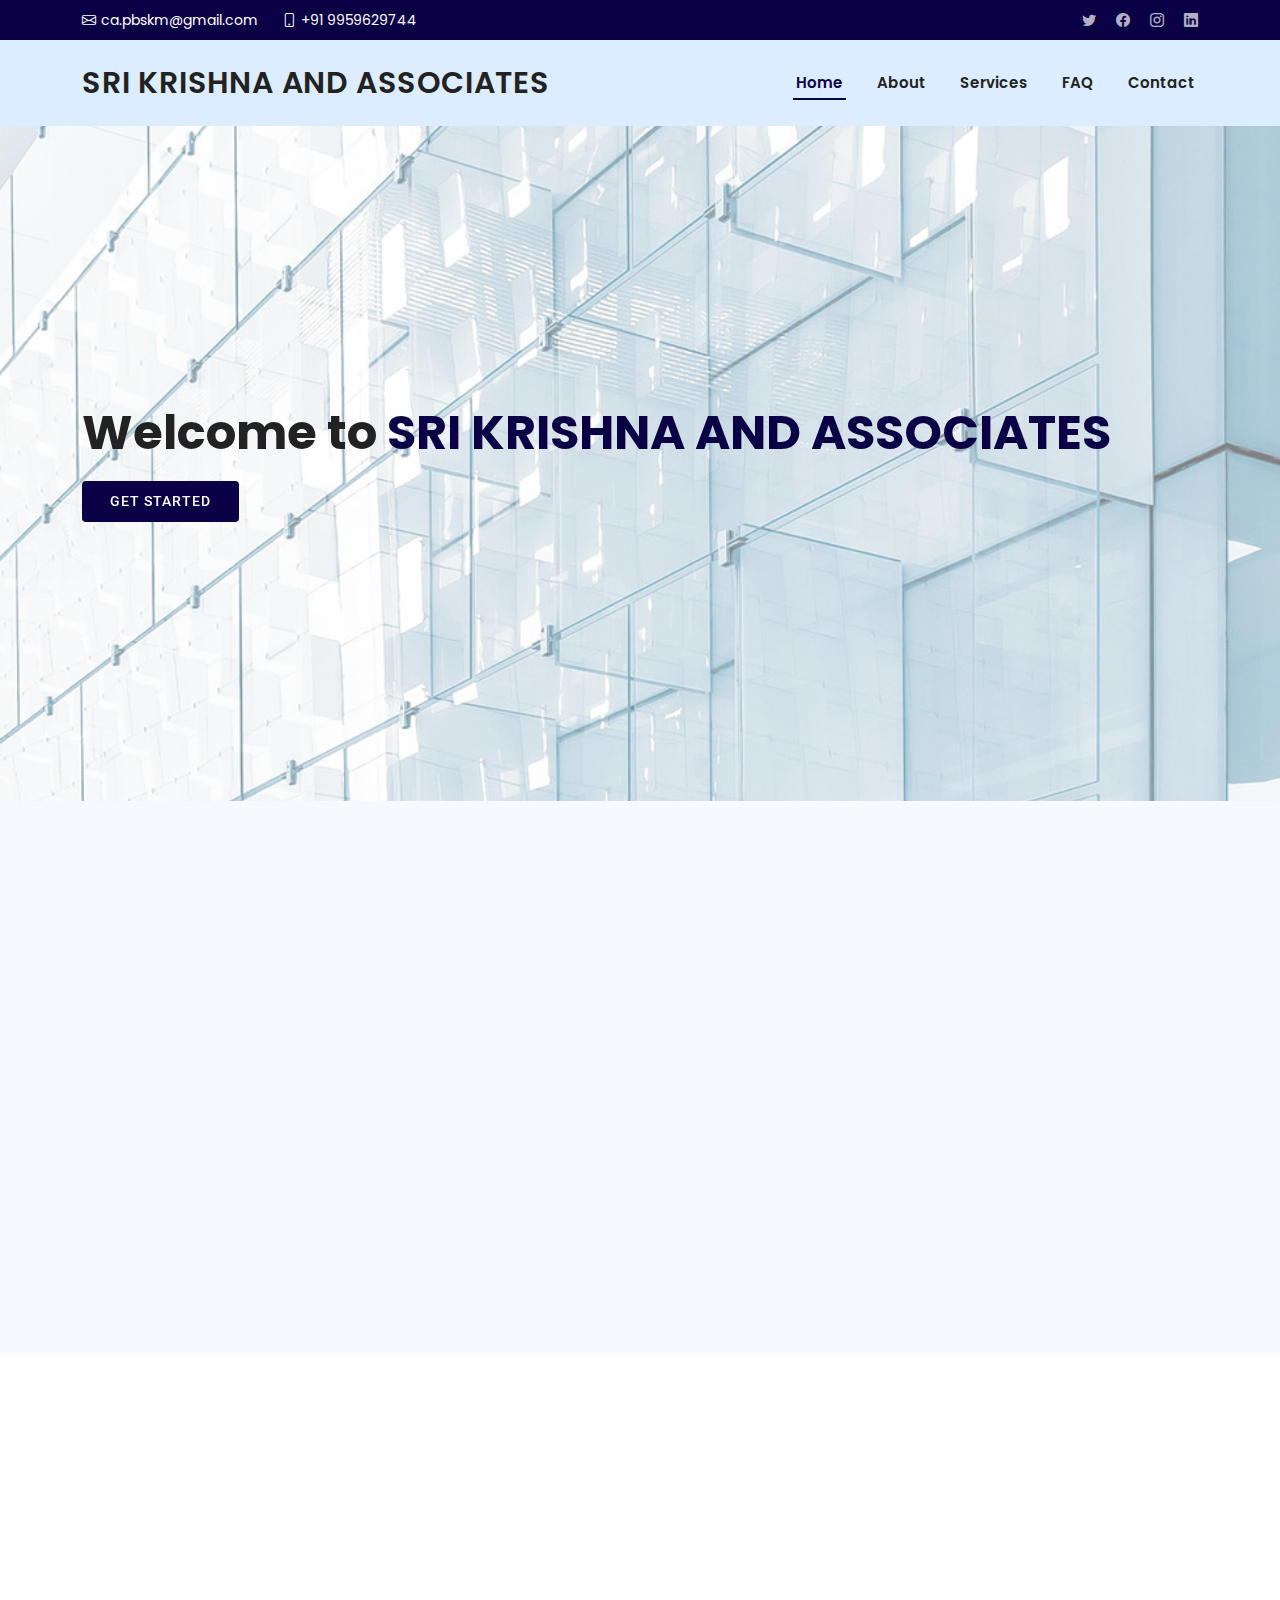
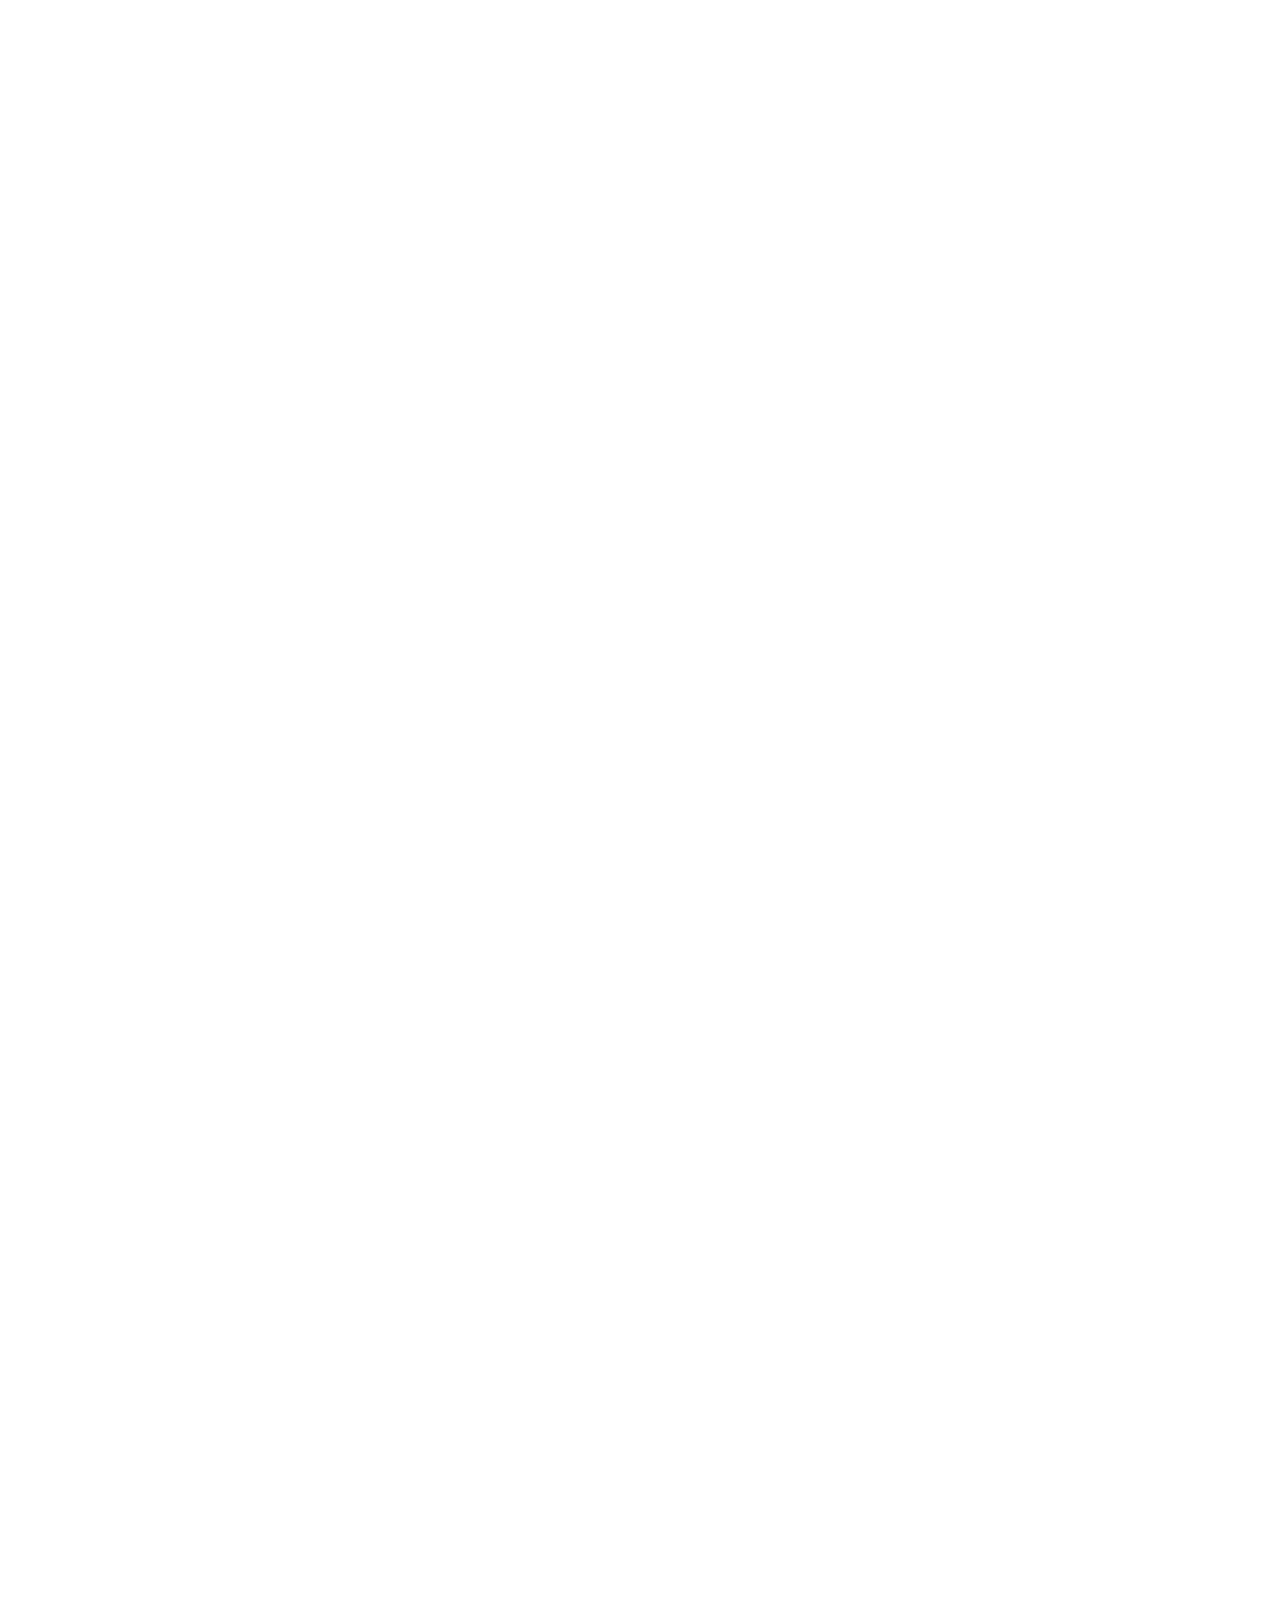
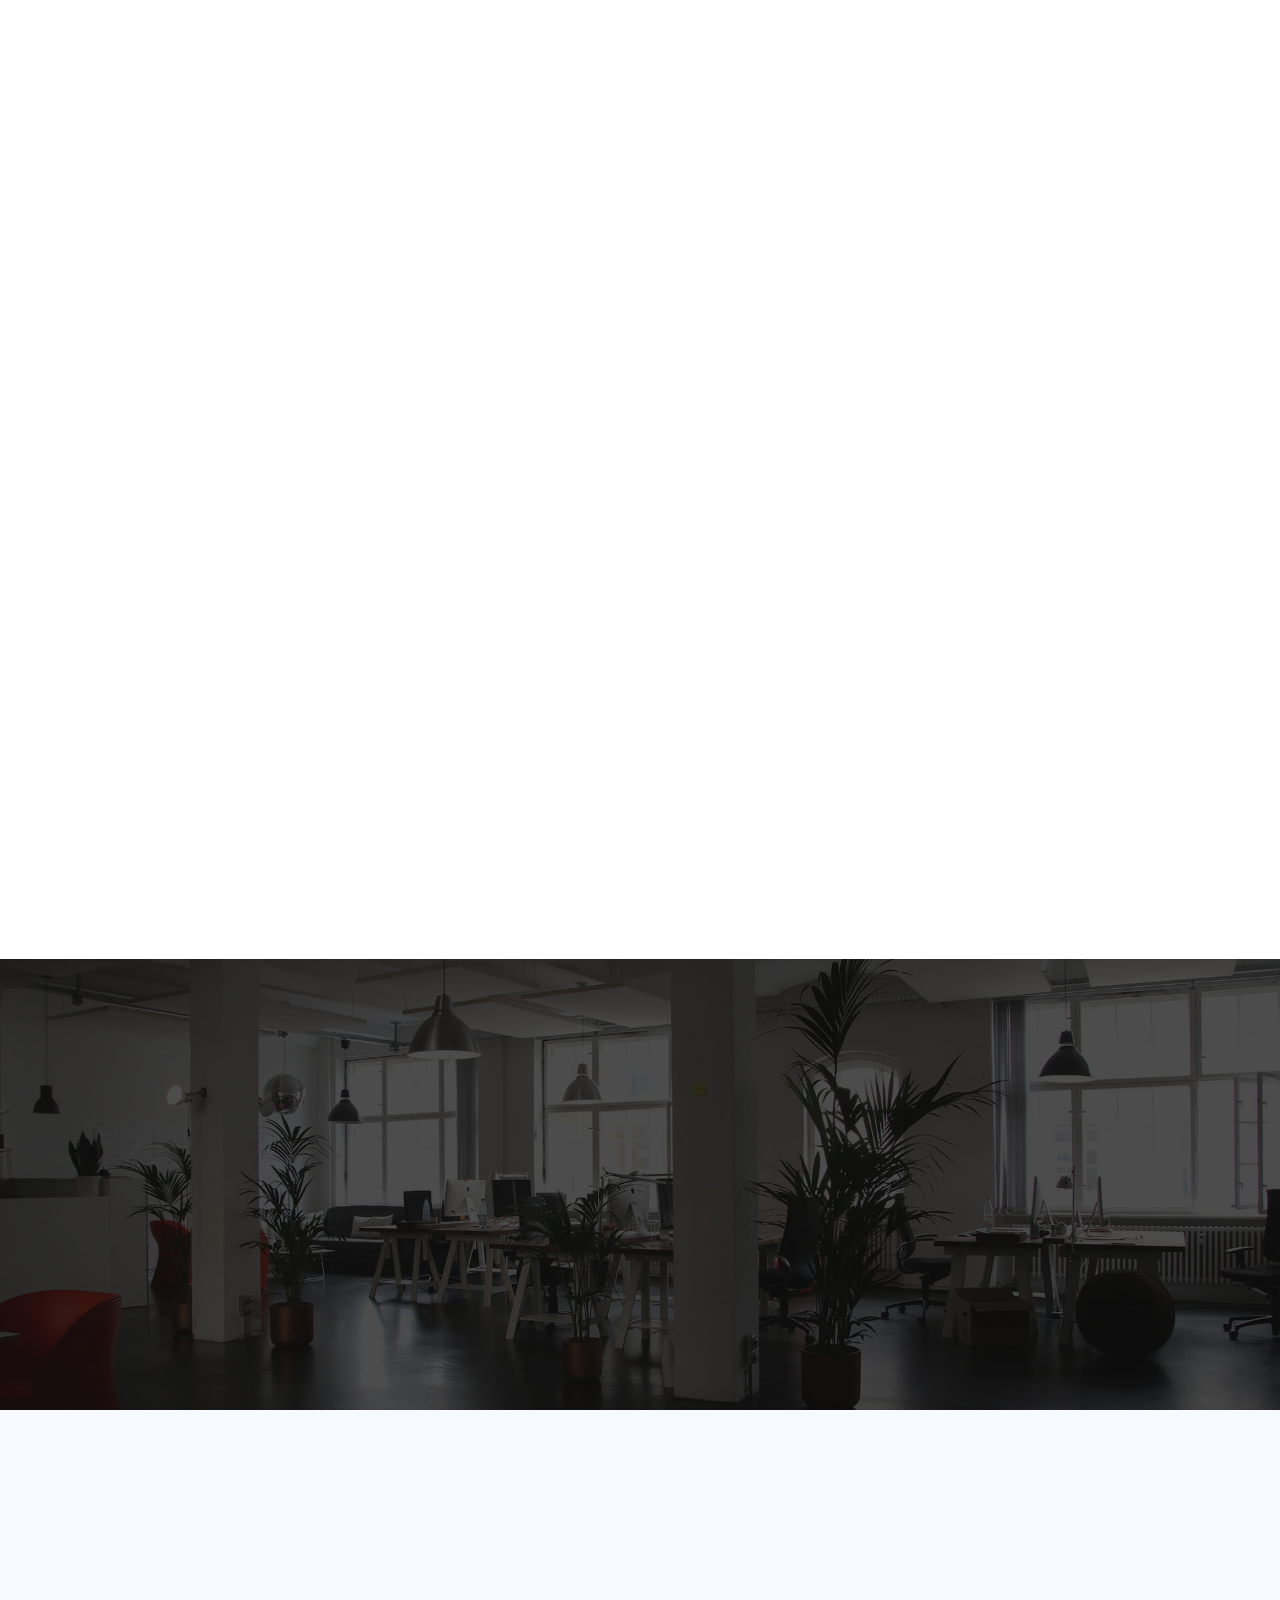
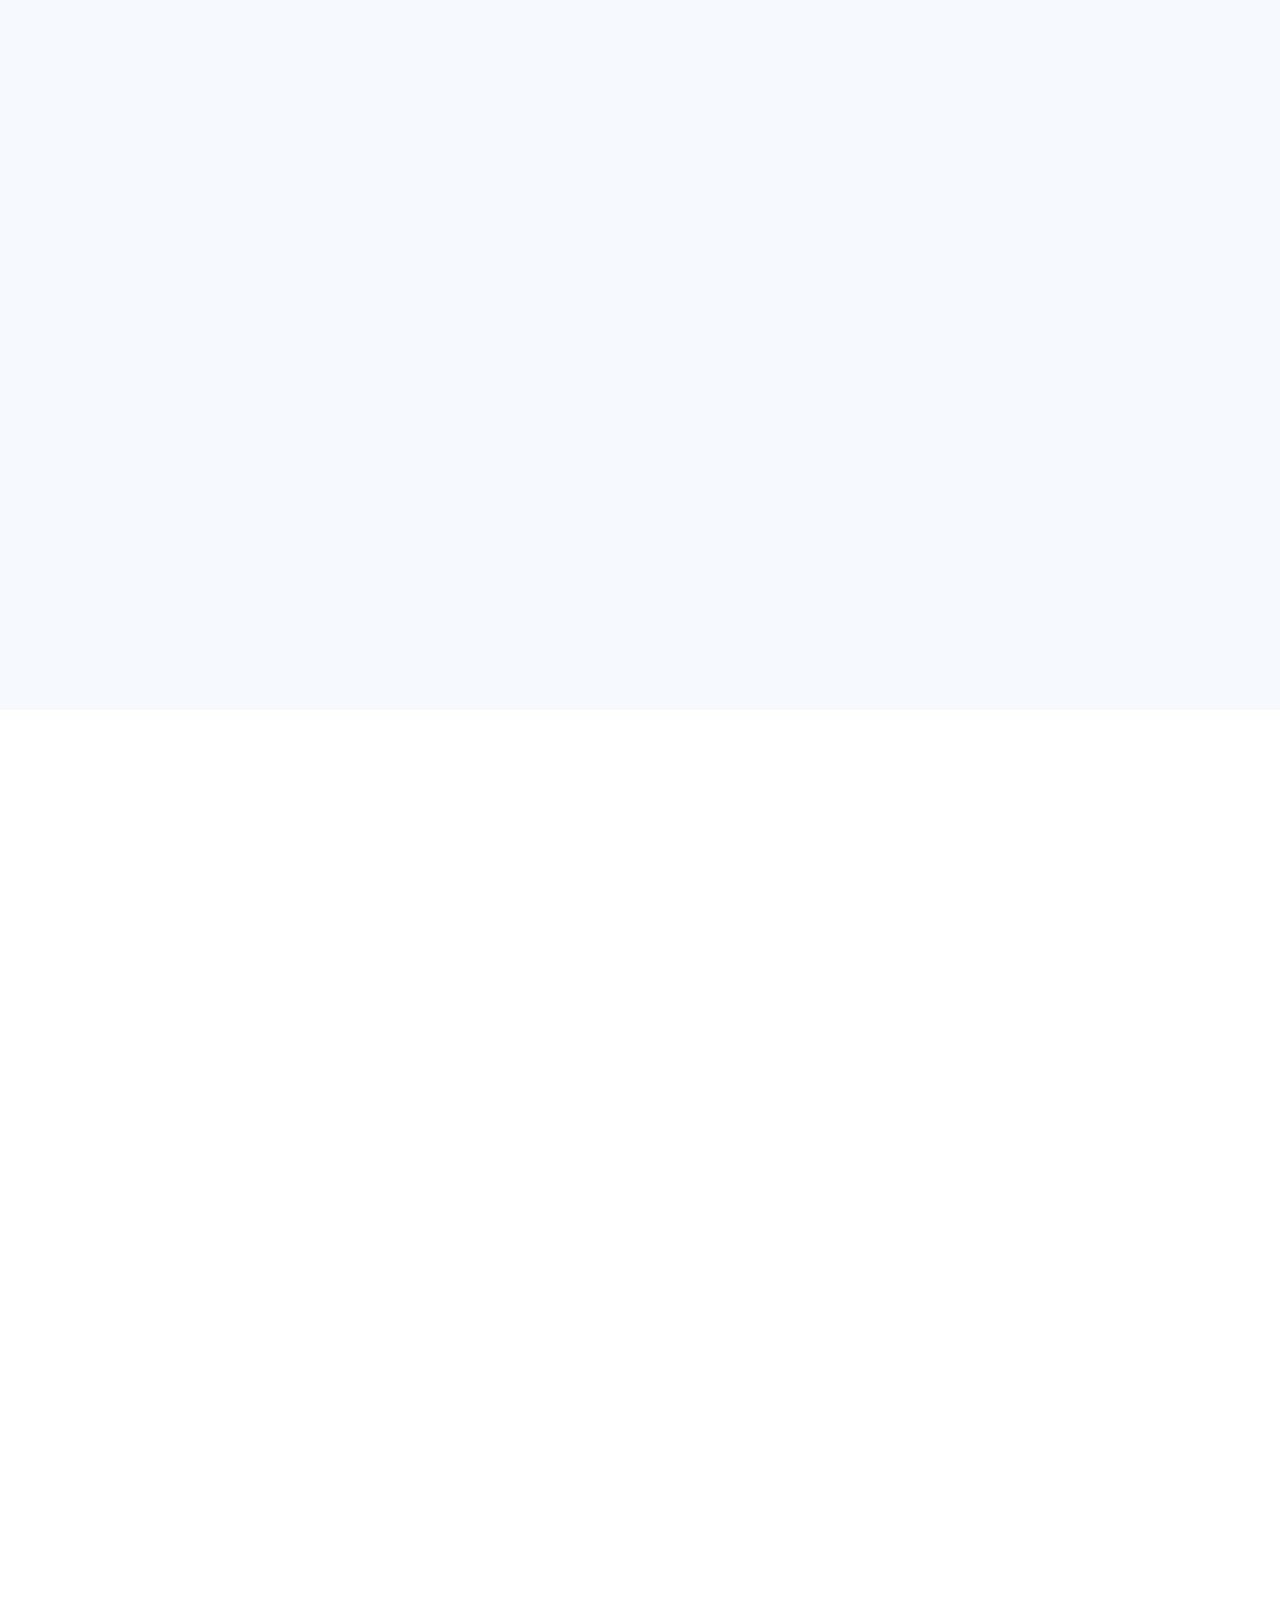
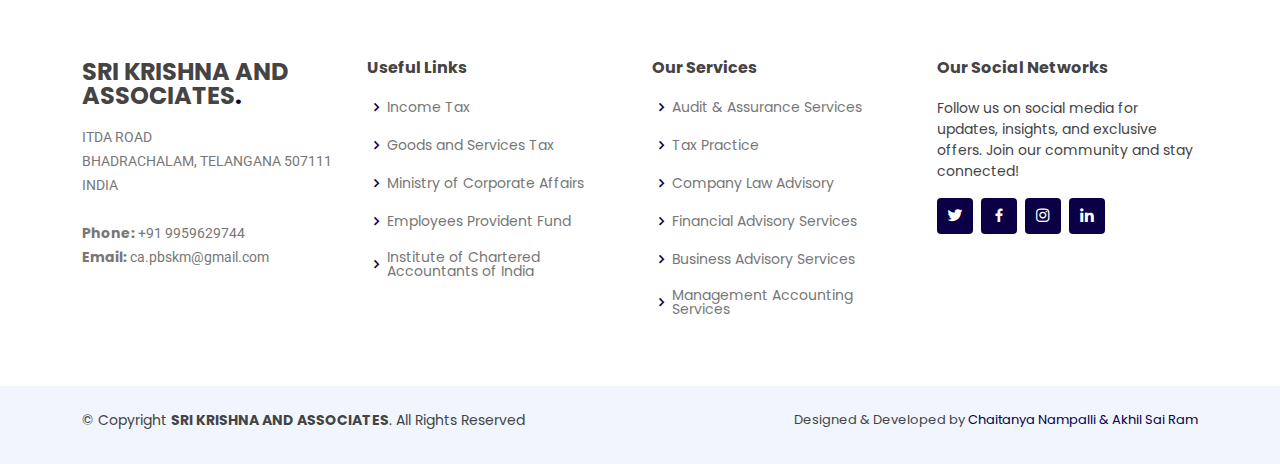
<file: index.html>
<!DOCTYPE html>
<html lang="en">

<head>
  <meta charset="utf-8">
  <meta content="width=device-width, initial-scale=1.0" name="viewport">

  <title>Sri Krishna & Associates</title>
  <meta name="description" content="Sri Krishna and Associates - Chartered Accountants in Bhadrachalam, Telangana. We offer expert services in taxation, auditing, accounting, GST, TDS, and financial advisory. Trusted by individuals and businesses since 2023.">
  <meta name="keywords" content="Chartered Accountant Bhadrachalam, CA Bhadrachalam, Tax Filing Services, GST Return Filing Telangana, Income Tax Consultant, Business Advisory Bhadrachalam, Sri Krishna & Associates, CA Bala Sri Krishna Mahendra, Accounting Services India">
  <meta name="author" content="CA Bala Sri Krishna Mahendra">
  <meta name="robots" content="index, follow">
  <meta name="theme-color" content="#0d6efd">

  <!-- Open Graph / Facebook -->
  <meta property="og:type" content="website">
  <meta property="og:title" content="Sri Krishna & Associates - Chartered Accountants in Bhadrachalam, Telangana">
  <meta property="og:description" content="Expert accounting, auditing, tax, and business advisory services by CA Bala Sri Krishna Mahendra. Located in Bhadrachalam, Telangana.">
  <meta property="og:image" content="assets/img/pro.jpg"> 
  <meta property="og:url" content="https://srikrishnaandassociates.com/">

  <!-- Twitter -->
  <meta name="twitter:card" content="summary_large_image">
  <meta name="twitter:title" content="Sri Krishna & Associates - Chartered Accountants in Bhadrachalam">
  <meta name="twitter:description" content="Expert Chartered Accountancy Services in Bhadrachalam. Tax, GST, Compliance & more.">
  <meta name="twitter:image" content="assets/img/pro.jpg">

  <!-- Favicons -->
  <link href="assets/img/SA.png" rel="icon">
  <link href="assets/img/apple-touch-icon.png" rel="apple-touch-icon">

  <!-- Google Fonts -->
  <link href="https://fonts.googleapis.com/css?family=Open+Sans:300,300i,400,400i,600,600i,700,700i|Roboto:300,300i,400,400i,500,500i,600,600i,700,700i|Poppins:300,300i,400,400i,500,500i,600,600i,700,700i" rel="stylesheet">

  <link rel="preconnect" href="https://fonts.googleapis.com">
<link rel="preconnect" href="https://fonts.gstatic.com" crossorigin>
<link href="https://fonts.googleapis.com/css2?family=Poppins:ital,wght@0,100;0,200;0,300;0,400;0,500;0,600;0,700;0,800;0,900;1,100;1,200;1,300;1,400;1,500;1,600;1,700;1,800;1,900&display=swap" rel="stylesheet">
<link rel="stylesheet" href="https://cdnjs.cloudflare.com/ajax/libs/font-awesome/6.6.0/css/all.min.css" integrity="sha512-Kc323vGBEqzTmouAECnVceyQqyqdsSiqLQISBL29aUW4U/M7pSPA/gEUZQqv1cwx4OnYxTxve5UMg5GT6L4JJg==" crossorigin="anonymous" referrerpolicy="no-referrer" />
  <!-- Vendor CSS Files -->
  <link href="assets/vendor/aos/aos.css" rel="stylesheet">
  <link href="assets/vendor/bootstrap/css/bootstrap.min.css" rel="stylesheet">
  <link href="assets/vendor/bootstrap-icons/bootstrap-icons.css" rel="stylesheet">
  <link href="assets/vendor/boxicons/css/boxicons.min.css" rel="stylesheet">
  <link href="assets/vendor/glightbox/css/glightbox.min.css" rel="stylesheet">
  <link href="assets/vendor/swiper/swiper-bundle.min.css" rel="stylesheet">

  <!-- Template Main CSS File -->
  <link href="style.css" rel="stylesheet">

  <!-- Structured Data JSON-LD -->
<script type="application/ld+json">
{
  "@context": "https://schema.org",
  "@type": "LocalBusiness",
  "name": "Sri Krishna & Associates",
  "image": "https://srikrishnaandassociates.com/assets/img/pro.jpg",
  "url": "https://srikrishnaandassociates.com",
  "telephone": "+91-9959629744",
  "address": {
    "@type": "PostalAddress",
    "streetAddress": "ITDA Road",
    "addressLocality": "Bhadrachalam",
    "addressRegion": "Telangana",
    "postalCode": "507111",
    "addressCountry": "IN"
  },
  "geo": {
    "@type": "GeoCoordinates",
    "latitude": 17.6673398,
    "longitude": 80.8956206
  },
  "openingHours": "Mo-Sa 09:00-18:00",
  "priceRange": "₹₹",
  "founder": {
    "@type": "Person",
    "name": "CA Bala Sri Krishna Mahendra"
  },
  "sameAs": [
    "https://www.facebook.com/mahendra.balu39",
    "https://x.com/ca_mahi1225",
    "https://www.instagram.com/ca.balumahendra",
    "https://www.linkedin.com/in/ca-bala-sri-krishna-mahendra-pachineelam-74130416b"
  ],
  "review": {
    "@type": "Review",
    "author": {
      "@type": "Person",
      "name": "A Satisfied Client"
    },
    "reviewRating": {
      "@type": "Rating",
      "ratingValue": "5",
      "bestRating": "5"
    },
    "reviewBody": "Extremely professional and accurate tax filing. Highly recommend Sri Krishna & Associates for accounting and advisory services in Telangana."
  }
}
</script>
</head>

<body>

  <!-- ======= Top Bar ======= -->
  <section id="topbar" class="d-flex align-items-center">
    <div class="container d-flex justify-content-center justify-content-md-between">
      <div class="contact-info d-flex align-items-center">
        <i class="bi bi-envelope d-flex align-items-center"><a href="mailto:ca.pbskm@gmail.com">ca.pbskm@gmail.com</a></i>
        <i class="bi bi-phone d-flex align-items-center ms-4"><span>+91 9959629744</span></i>
      </div>
      <div class="social-links d-none d-md-flex align-items-center">
        <a href="https://x.com/ca_mahi1225" class="twitter"><i class="bi bi-twitter"></i></a>
        <a href="https://www.facebook.com/mahendra.balu39" class="facebook"><i class="bi bi-facebook"></i></a>
        <a href="https://www.instagram.com/ca.balumahendra?igsh=MTViYWNleGJmc203Ng==" class="instagram"><i class="bi bi-instagram"></i></a>
        <a href="https://www.linkedin.com/in/ca-bala-sri-krishna-mahendra-pachineelam-74130416b/?utm_source=share&utm_campaign=share_via&utm_content=profile&utm_medium=ios_apphttps://www.linkedin.com/in/ca-bala-sri-krishna-mahendra-pachineelam-74130416b?utm_source=share&utm_campaign=share_via&utm_content=profile&utm_medium=ios_app" class="linkedin"><i class="bi bi-linkedin"></i></i></a>
      </div>
    </div>
  </section>

  <!-- ======= Header ======= -->
  <header id="header" class="d-flex align-items-center">
    <div class="container d-flex align-items-center justify-content-between">
      <h1 class="logo"><a href="index.html">SRI KRISHNA AND ASSOCIATES<span></span></a></h1> <!-- Moved the logo h1 before the text -->


      <nav id="navbar" class="navbar">
        <ul>
          <li><a class="nav-link scrollto active" href="#hero">Home</a></li>
          <li><a class="nav-link scrollto" href="#about">About</a></li>
          <!-- <li><a class="nav-link scrollto" href="#whyus">Why Us</a></li> -->
          <li><a class="nav-link scrollto" href="#services">Services</a></li>
          </li>
          <li><a class="nav-link scrollto" href="#faq">FAQ</a></li>
          <li><a class="nav-link scrollto" href="#contact">Contact</a></li>
        
        </ul>
        <i class="bi bi-list mobile-nav-toggle"></i>
      </nav><!-- .navbar -->

    </div>
  </header><!-- End Header -->
  
  <!-- ======= Hero Section ======= -->
  <section id="hero" class="d-flex align-items-center">
    <div class="container" data-aos="zoom-out" data-aos-delay="100">
      <h1>Welcome to <span>SRI KRISHNA AND ASSOCIATES</span></h1>
      <div class="d-flex" style="margin-top: 20px;">
        <a href="#about" class="btn-get-started scrollto">Get Started</a>
      </div>
    </div>
  </section><!-- End Hero -->


  
    <!-- ======= About Section ======= -->
    <section id="about" class="about section-bg">
      <div class="container" data-aos="fade-up">

        <div class="section-title">
          <h2>About Us</h2>
          <p>Welcome to Sri Krishna and Assocaites, a forward-thinking Chartered Accountancy firm founded in 2023. We are dedicated to providing a full spectrum of accounting, tax, auditing, and financial advisory services to businesses and individuals. Our mission is to help clients achieve financial clarity, compliance, and growth through expert solutions tailored to their unique needs.
          </p>
          <br>
          <h3><span>Our Mission</span></h3>
        <p>Our mission is to deliver top-notch, reliable, and efficient financial services that empower our clients to succeed. We believe in combining modern financial strategies with a commitment to integrity and transparency, ensuring that your financial well-being is always our top priority.
          </p>
      </div>
    </div>
    </section><!-- End About Section -->


  <main id="main">

    <!-- ======= Featured Services Section ======= -->
    <section id="featured-services" class="featured-services">
      <div class="container" data-aos="fade-up">
        <div class="section-title">
          <h2>Why Choose Us</h2>
        </div>
        
        <div class="row">
          <div class="col-md-6 col-lg-3 d-flex align-items-stretch mb-5 mb-lg-0">
            <div class="icon-box" data-aos="fade-up" data-aos-delay="100">
              <div class="icon"><i class="fas fa-shield-alt"></i></div>
              <h4 class="title"><a href="">Trusted Expertise</a></h4>
              <p class="description">Our experienced Chartered Accountants bring a wealth of knowledge in accounting, taxation, auditing, and financial advisory.
              </p>
            </div>
          </div>

          <div class="col-md-6 col-lg-3 d-flex align-items-stretch mb-5 mb-lg-0">
            <div class="icon-box" data-aos="fade-up" data-aos-delay="200">
              <div class="icon"><i class="bx bx-file"></i></div>
              <h4 class="title"><a href="">Customized Solutions</a></h4>
              <p class="description">We provide personalized strategies that align with your business goals, whether you're a startup or an established firm</p>
            </div>
          </div>

          <div class="col-md-6 col-lg-3 d-flex align-items-stretch mb-5 mb-lg-0">
            <div class="icon-box" data-aos="fade-up" data-aos-delay="300">
              <div class="icon"><i class="bx bx-tachometer"></i></div>
              <h4 class="title"><a href="">Integrity and Transparency</a></h4>
              <p class="description">We uphold the highest standards of ethics and professionalism, ensuring accurate, compliant financial decisions
              </p>
            </div>
          </div>

          <div class="col-md-6 col-lg-3 d-flex align-items-stretch mb-5 mb-lg-0">
            <div class="icon-box" data-aos="fade-up" data-aos-delay="400">
              <div class="icon"><i class="bx bx-world"></i></div>
              <h4 class="title"><a href="">Client-Focused Service</a></h4>
              <p class="description">Your success is our priority, and we’re always here to provide timely advice and support</p>
            </div>
          </div>

          
        </div>

      </div>
    </section><!-- End Featured Services Section -->

    <!-- ======= Services Section ======= -->
    <section id="services" class="services">
      <div class="container" data-aos="fade-up">

        <div class="section-title">
          <h2>Our Services</h2>
          <!-- <h3><span>Check our Services</span></h3> -->
          <p>We offer a comprehensive range of services, which are tailored to meet the specific requirements of diversified clientele.</p>
        </div>

        <div class="row">
          <div class="col-lg-4 col-md-6 d-flex align-items-stretch" data-aos="zoom-in" data-aos-delay="100">
            <div class="icon-box">
              <div class="icon"><i class="fas fa-chart-line"></i></div>
              <h4><a href="">Income Tax Planning & Compliance</a></h4>
              <p>Our tax experts help you navigate the complexities of tax laws, providing strategic planning and ensuring compliance with the latest regulations. We optimize your tax position and ensure you meet all deadlines, minimizing risks and maximizing returns</p>
            </div>
          </div>

          <div class="col-lg-4 col-md-6 d-flex align-items-stretch mt-4 mt-md-0" data-aos="zoom-in" data-aos-delay="200">
            <div class="icon-box">
              <div class="icon"><i class="fas fa-search"></i></div>
              <h4><a href="">Auditing & Assurance</a></h4>
              <p>Our audit services offer you confidence that your financial statements are accurate and comply with statutory requirements. We provide both internal and external audit services to improve your business’s financial transparency and control</p>
            </div>
          </div>

          <div class="col-lg-4 col-md-6 d-flex align-items-stretch mt-4 mt-lg-0" data-aos="zoom-in" data-aos-delay="300">
            <div class="icon-box">
              <div class="icon"><i class="fas fa-book"></i></div>
              <h4><a href="">Accounting & Bookkeeping</a></h4>
              <p>We offer professional accounting and bookkeeping services to maintain accurate and up-to-date financial records, from day-to-day transactions to detailed financial reporting</p>
            </div>
          </div>

          <div class="col-lg-4 col-md-6 d-flex align-items-stretch mt-4" data-aos="zoom-in" data-aos-delay="100">
            <div class="icon-box">
              <div class="icon"><i class="fas fa-briefcase"></i></div>
              <h4><a href="">Business Advisory Services</a></h4>
              <p>We help businesses at every stage, from startups to established enterprises, with strategic advisory services. Whether you need assistance with financial planning, risk management, or growth strategies, we offer expert guidance to boost your profitability and efficiency</p>
            </div>
          </div>

          <div class="col-lg-4 col-md-6 d-flex align-items-stretch mt-4" data-aos="zoom-in" data-aos-delay="200">
            <div class="icon-box">
              <div class="icon"><i class="fas fa-chart-bar"></i></div>
              <h4><a href="">Financial Reporting</a></h4>
              <p>Our comprehensive financial reporting services ensure your statements comply with relevant accounting standards, offering valuable insights into your financial health for informed decision-making</p>
            </div>
          </div>

          <div class="col-lg-4 col-md-6 d-flex align-items-stretch mt-4" data-aos="zoom-in" data-aos-delay="300">
            <div class="icon-box">
              <div class="icon"><i class="bx bx-arch"></i></div>
              <h4><a href="">Corporate Compliance Services</a></h4>
              <p>Our firm offers comprehensive corporate compliance services, ensuring that your business adheres to all legal and regulatory requirements. We handle company registrations, statutory filings, and other compliance-related tasks, giving you peace of mind</p>
            </div>
          </div>


          
          <div class="col-lg-4 col-md-6 d-flex align-items-stretch mt-4" data-aos="zoom-in" data-aos-delay="100">
            <div class="icon-box">
              <div class="icon"><i class="fas fa-money-bill-wave"></i></div>
              <h4><a href="">Payroll Services</a></h4>
              <p>Our payroll management services guarantee timely and accurate salary disbursements, compliance with employment laws, and reduce administrative burdens.</p>
            </div>
          </div>

          <div class="col-lg-4 col-md-6 d-flex align-items-stretch mt-4" data-aos="zoom-in" data-aos-delay="200">
            <div class="icon-box">
              <div class="icon"><i class="fas fa-receipt"></i></div>
              <h4><a href="">GST & Indirect Taxation</a></h4>
              <p>We offer expert guidance on GST and other indirect taxes, helping businesses with GST registration, filing, and compliance. Our team ensures you stay compliant with changing regulations while minimizing the impact of indirect taxes on your business</p>
            </div>
          </div>

          <div class="col-lg-4 col-md-6 d-flex align-items-stretch mt-4" data-aos="zoom-in" data-aos-delay="300">
            <div class="icon-box">
              <div class="icon"><i class="fas fa-exclamation-triangle"></i></div>
              <h4><a href="">Solutions for Income Tax Notices</a></h4>
              <p>We help you respond to income tax notices, rectify errors, and represent you before tax authorities to resolve issues efficiently. Our team evaluates GST notices and assists with response preparation and representation to address compliance issues</p>
            </div>
          </div>

          
          
          <div class="col-lg-4 col-md-6 d-flex align-items-stretch mt-4" data-aos="zoom-in" data-aos-delay="100">
            <div class="icon-box">
              <div class="icon"><i class="fas fa-lightbulb"></i></div>
              <h4><a href="">Solutions for GST Notices & Demands</a></h4>
              <p>Our team evaluates GST notices and assists with response preparation and representation to address compliance issues</p>
            </div>
          </div>

          <div class="col-lg-4 col-md-6 d-flex align-items-stretch mt-4" data-aos="zoom-in" data-aos-delay="200">
            <div class="icon-box">
              <div class="icon"><i class="fas fa-id-card"></i></div>
              <h4><a href="">TDS, PAN, and TAN Services</a></h4>
              <p>We assist with TDS retun filings, corrections, and resolution of TDS demands. Additionally, we facilitate the application process for Permanent Account Numbers (PAN) and Tax Deduction and Collection Account Numbers (TAN) for individuals and businesses, ensuring compliance with tax regulations</p>
            </div>
          </div>

          <div class="col-lg-4 col-md-6 d-flex align-items-stretch mt-4" data-aos="zoom-in" data-aos-delay="300">
            <div class="icon-box">
              <div class="icon"><i class="fas fa-building"></i></div>
              <h4><a href="">EPF and ESI Registration and Return Filings</a></h4>
              <p>We handle the registration and filing processes for Employees' Provident Fund (EPF) and Employees' State Insurance (ESI). Our services ensure compliance with all labor laws and regulations, providing peace of mind for your business</p>
            </div>
          </div>

        </div>

      </div>
    </section><!-- End Services Section -->

    <!-- ======= Testimonials Section ======= -->
    <section id="testimonials" class="testimonials">
      <div class="container" data-aos="zoom-in">

        <div class="testimonials-slider swiper" data-aos="fade-up" data-aos-delay="100">
          <div class="swiper-wrapper">

            <div class="swiper-slide">
              <div class="testimonial-item">
                <img src="assets/img/pro.jpg" class="testimonial-img" alt="">
                <h3>CA P BALA SRI KRISHNA MAHENDRA</h3>
                <h4>Ceo &amp; Founder</h4>
                <p>
                  <i class="bx bxs-quote-alt-left quote-icon-left"></i>
                  Bala Sri Krishna Mahendra’s philosophy: 'In every challenge lies an opportunity, and in every financial puzzle lies a solution.' This belief powers our mission to serve
                  <i class="bx bxs-quote-alt-right quote-icon-right"></i>
                </p>
              </div>
            </div><!-- End testimonial item -->

            <div class="swiper-slide">
              <div class="testimonial-item">
                <img src="assets/img/nikkiii.JPG" class="testimonial-img" alt="">
                <h3>CMA NIKHITHA</h3>
                <h4>Operations Manager</h4>
                <p>
                  <i class="bx bxs-quote-alt-left quote-icon-left"></i>
                  Nikitha’s expertise as a Cost Management Accountant drives operational precision, ensuring we exceed client expectations at every step
                  <i class="bx bxs-quote-alt-right quote-icon-right"></i>
                </p>
              </div>
            </div><!-- End testimonial item -->

            <div class="swiper-slide">
              <div class="testimonial-item">
                <img src="assets/img/CFO.jpeg" class="testimonial-img" alt="">
                <h3>P MUNI KESAV RAO</h3>
                <h4>Chief Financial Officer</h4>
                <p>
                  <i class="bx bxs-quote-alt-left quote-icon-left"></i>
                  Muni Kesavarao’s expertise goes beyond financial management—he plays a key role in steering the firm’s strategy and unlocking new business opportunities
                  <i class="bx bxs-quote-alt-right quote-icon-right"></i>
                </p>
              </div>
            </div><!-- End testimonial item -->

            <div class="swiper-slide">
              <div class="testimonial-item">
                <img src="assets/img/DSCF9352.JPG" class="testimonial-img" alt="">
                <h3>P SRI MAHA LAKSHMI</h3>
                <h4>Human Resources</h4>
                <p>
                  <i class="bx bxs-quote-alt-left quote-icon-left"></i>
                  Sri Maha Lakshmi believes that people are the heart of every successful organization, fostering a culture where talent thrives and innovation flourishe
                  <i class="bx bxs-quote-alt-right quote-icon-right"></i>
                </p>
              </div>
            </div><!-- End testimonial item -->

          </div>
          <div class="swiper-pagination"></div>
        </div>

      </div>
    </section><!-- End Testimonials Section -->


    <!-- ======= Frequently Asked Questions Section ======= -->
    <section id="faq" class="faq section-bg">
      <div class="container" data-aos="fade-up">

        <div class="section-title">
          <h2>F.A.Q</h2>
          <p>
            "Explore our FAQ section for quick answers to common questions about our services, expertise, and processes. If you need further clarification or have specific inquiries, don't hesitate to reach out to us directly. Your satisfaction is our priority, and we're here to help!"</p>
        </div>

        <div class="row justify-content-center">
          <div class="col-xl-10">
            <ul class="faq-list">

              <li>
                <div data-bs-toggle="collapse" href="#faq2" class="collapsed question">What are the benefits of hiring a CA for tax filing?<i class="bi bi-chevron-down icon-show"></i><i class="bi bi-chevron-up icon-close"></i></div>
                <div id="faq2" class="collapse" data-bs-parent=".faq-list">
                  <p>
                    CA ensures:
Accurate and timely filing of returns
Maximized tax savings through expert advice
Avoidance of penalties or legal issues
Representation during tax assessments or audits
                  </p>
                </div>
              </li>

              <li>
                <div data-bs-toggle="collapse" href="#faq3" class="collapsed question"> Can you help with GST registration and filing <i class="bi bi-chevron-down icon-show"></i><i class="bi bi-chevron-up icon-close"></i></div>
                <div id="faq3" class="collapse" data-bs-parent=".faq-list">
                  <p>Yes, we provide end-to-end support for GST registration, monthly/quarterly return filing, and GST audits. We also offer advice on optimizing GST input credits.</p>
                </div>
              </li>

              <li>
                <div data-bs-toggle="collapse" href="#faq4" class="collapsed question">What documents are required to file taxes?<i class="bi bi-chevron-down icon-show"></i><i class="bi bi-chevron-up icon-close"></i></div>
                <div id="faq4" class="collapse" data-bs-parent=".faq-list">
                  <p>
                    Generally, the following documents are needed:
Income statements (e.g., salary slips, business income records)
Investment proofs for deductions (e.g., insurance, ELSS)
Bank statements
Form 16 or Form 26AS
Rental income or property details (if applicable)</p>
                </div>
              </li>

              <li>
                <div data-bs-toggle="collapse" href="#faq5" class="collapsed question">Do you provide auditing services for companies?<i class="bi bi-chevron-down icon-show"></i><i class="bi bi-chevron-up icon-close"></i></div>
                <div id="faq5" class="collapse" data-bs-parent=".faq-list">
                  <p>Yes, we conduct statutory audits, internal audits, tax audits, and special purpose audits to ensure compliance with legal and financial reporting standards.
                  </p>
                </div>
              </li>

              
              <li>
                <div data-bs-toggle="collapse" href="#faq3" class="collapsed question"> How do I get started with your firm?<i class="bi bi-chevron-down icon-show"></i><i class="bi bi-chevron-up icon-close"></i></div>
                <div id="faq3" class="collapse" data-bs-parent=".faq-list">
                  <p>You can reach us through our contact form, phone, or email to schedule a consultation. We'll understand your needs and offer tailored solutions.</p>
                </div>
              </li>

              
              <li>
                <div data-bs-toggle="collapse" href="#faq3" class="collapsed question">What is the difference between tax planning and tax compliance?<i class="bi bi-chevron-down icon-show"></i><i class="bi bi-chevron-up icon-close"></i></div>
                <div id="faq3" class="collapse" data-bs-parent=".faq-list">
                  <p>Tax Planning: Proactive strategies to minimize tax liability through exemptions, deductions, and rebates.
                    Tax Compliance: Ensuring timely filing of tax returns and adhering to government regulations to avoid penalties.</p>
                </div>
              </li>

              
              <li>
                <div data-bs-toggle="collapse" href="#faq3" class="collapsed question">Do you offer advisory services for startups? <i class="bi bi-chevron-down icon-show"></i><i class="bi bi-chevron-up icon-close"></i></div>
                <div id="faq3" class="collapse" data-bs-parent=".faq-list">
                  <p>Yes, we specialize in helping startups with financial planning, budgeting, business registration, and compliance to set them up for long-term success.</p>
                </div>
              </li>

              
              <li>
                <div data-bs-toggle="collapse" href="#faq3" class="collapsed question">What is the process for company incorporation?<i class="bi bi-chevron-down icon-show"></i><i class="bi bi-chevron-up icon-close"></i></div>
                <div id="faq3" class="collapse" data-bs-parent=".faq-list">
                  <p>We guide you through:
                    1.Choosing the type of entity (Private Limited, LLP, etc.)
                    2.Obtaining Digital Signature Certificates (DSC) and Director Identification Numbers (DIN)
                    3.Registering the company with the Ministry of Corporate Affairs (MCA)
                    4.Getting PAN, TAN, and GST registration</p>
                </div>
              </li>

              <li>
                <div data-bs-toggle="collapse" href="#faq6" class="collapsed question">How much do CA services cost?<i class="bi bi-chevron-down icon-show"></i><i class="bi bi-chevron-up icon-close"></i></div>
                <div id="faq6" class="collapse" data-bs-parent=".faq-list">
                  <p>The cost varies depending on the complexity of the task and the type of service required. We offer customized pricing solutions to match your business needs. Contact us for a consultation and a detailed quote.</p>
                </div>
              </li>
            </ul>
          </div>
        </div>
      </div>
    </section><!-- End Frequently Asked Questions Section -->

    <!-- ======= Contact Section ======= -->
    <section id="contact" class="contact">
      <div class="container" data-aos="fade-up">

        <div class="section-title">
          <h3><span>Contact Us</span></h3>
          <p>Have questions or feedback? Get in touch with us using the form below or find our contact details. We're here to listen and assist!</p>
        </div>

        <div class="row" data-aos="fade-up" data-aos-delay="100">
          <div class="col-lg-6">
            <div class="info-box mb-4">
              <i class="bx bx-map"></i>
              <h3>Our Address</h3>
              <p>ITDA ROAD, BHADRACHALAM, TELANGANA 507111, INDIA</p>
            </div>
          </div>

          <div class="col-lg-3 col-md-6">
            <div class="info-box  mb-4">
              <i class="bx bx-envelope"></i>
              <h3>Email Us</h3>
              <p>ca.pbskm@gmail.com</p>
            </div>
          </div>

          <div class="col-lg-3 col-md-6">
            <div class="info-box  mb-4">
              <i class="bx bx-phone-call"></i>
              <h3>Call Us</h3>
              <p>+91 9959629744</p>
            </div>
          </div>

        </div>

        <div class="row" data-aos="fade-up" data-aos-delay="100">

          <div class="col-lg-6 ">
            <iframe class="mb-4 mb-lg-0" src="https://www.google.com/maps/embed?pb=!1m18!1m12!1m3!1d3801.6370784415044!2d80.89562067445657!3d17.667339794681364!2m3!1f0!2f0!3f0!3m2!1i1024!2i768!4f13.1!3m3!1m2!1s0x3a36af4bacd64291%3A0x8d6d03892beb3f39!2sSRI%20KRISHNA%20AND%20ASSOCIATES!5e0!3m2!1sen!2sin!4v1752901594615!5m2!1sen!2sin" frameborder="0" style="border:0; width: 100%; height: 384px;" allowfullscreen></iframe>
          </div>

          <div class="col-lg-6">
            <form id="contactForm" role="form" class="php-email-form">
  <div class="row">
    <div class="col form-group">
      <input type="text" name="name" class="form-control" id="name" placeholder="Your Name" required>
    </div>
    <div class="col form-group">
      <input type="email" class="form-control" name="email" id="email" placeholder="Your Email" required>
    </div>
  </div>
  <div class="form-group">
    <input type="text" class="form-control" name="subject" id="subject" placeholder="Subject" required>
  </div>
  <div class="form-group">
    <textarea class="form-control" name="message" id="message" rows="5" placeholder="Message" required></textarea>
  </div>
  <div class="text-center">
    <button type="submit">Send Message</button>
  </div>
</form>
          </div>

        </div>

      </div>
    </section>
    
    <!-- End Contact Section -->

  </main><!-- End #main -->

  <!-- ======= Footer ======= -->
  <footer id="footer">

    <div class="footer-top">
      <div class="container">
        <div class="row">

          <div class="col-lg-3 col-md-6 footer-contact">
            <h3>SRI KRISHNA AND ASSOCIATES<span>.</span></h3>
            <p>
              ITDA ROAD <br>
              BHADRACHALAM, TELANGANA 507111<br>
              INDIA <br><br>
              <strong>Phone:</strong> +91 9959629744<br>
              <strong>Email:</strong> ca.pbskm@gmail.com<br>
            </p>
          </div>

          <div class="col-lg-3 col-md-6 footer-links">
            <h4>Useful Links</h4>
            <ul>
              <li><i class="bx bx-chevron-right"></i> <a href="https://incometaxindia.gov.in/Pages/default.aspx">Income Tax</a></li>
              <li><i class="bx bx-chevron-right"></i> <a href="https://www.cbic.gov.in/">Goods and Services Tax</a></li>
              <li><i class="bx bx-chevron-right"></i> <a href="https://www.mca.gov.in/content/mca/global/en/home.html">Ministry of Corporate Affairs</a></li>
              <li><i class="bx bx-chevron-right"></i> <a href="https://www.epfindia.gov.in/site_en/index.php">Employees Provident Fund</a></li>
              <li><i class="bx bx-chevron-right"></i> <a href="https://www.icai.org/">Institute of Chartered Accountants of India</a></li>
            </ul>
          </div>

          <div class="col-lg-3 col-md-6 footer-links">
            <h4>Our Services</h4>
            <ul>
              <li><i class="bx bx-chevron-right"></i> <a href="#">Audit & Assurance Services</a></li>
              <li><i class="bx bx-chevron-right"></i> <a href="#">Tax Practice</a></li>
              <li><i class="bx bx-chevron-right"></i> <a href="#">Company Law Advisory</a></li>
              <li><i class="bx bx-chevron-right"></i> <a href="#">Financial Advisory Services</a></li>
              <li><i class="bx bx-chevron-right"></i> <a href="#">Business Advisory Services</a></li>
              <li><i class="bx bx-chevron-right"></i> <a href="#">Management Accounting Services</a></li>
            </ul>
          </div>

          <div class="col-lg-3 col-md-6 footer-links">
            <h4>Our Social Networks</h4>
            <p>Follow us on social media for updates, insights, and exclusive offers. Join our community and stay connected!</p>
            <div class="social-links mt-3">
              <a href="https://x.com/ca_mahi1225" class="twitter"><i class="bx bxl-twitter"></i></a>
              <a href="https://www.facebook.com/mahendra.balu39" class="facebook"><i class="bx bxl-facebook"></i></a>
              <a href="https://www.instagram.com/ca.balumahendra?igsh=MTViYWNleGJmc203Ng==" class="instagram"><i class="bx bxl-instagram"></i></a>
              <a href="https://www.linkedin.com/in/ca-bala-sri-krishna-mahendra-pachineelam-74130416b/?utm_source=share&utm_campaign=share_via&utm_content=profile&utm_medium=ios_apphttps://www.linkedin.com/in/ca-bala-sri-krishna-mahendra-pachineelam-74130416b?utm_source=share&utm_campaign=share_via&utm_content=profile&utm_medium=ios_app" class="linkedin"><i class="bx bxl-linkedin"></i></a>
            </div>
          </div>

        </div>
      </div>
    </div>

    <div class="container py-4">
      <div class="copyright">
        &copy; Copyright <strong><span>SRI KRISHNA AND ASSOCIATES</span></strong>. All Rights Reserved
      </div>
      <div class="credits">
        Designed & Developed by <a href="https://chaydevops.cloud/">Chaitanya Nampalli & Akhil Sai Ram</a>
      </div>
    </div>
  </footer><!-- End Footer -->

  <div id="preloader"></div>
  <a href="#" class="back-to-top d-flex align-items-center justify-content-center"><i class="bi bi-arrow-up-short"></i></a>

  <!-- Vendor JS Files -->
  <script src="assets/vendor/purecounter/purecounter_vanilla.js"></script>
  <script src="assets/vendor/aos/aos.js"></script>
  <script src="assets/vendor/bootstrap/js/bootstrap.bundle.min.js"></script>
  <script src="assets/vendor/glightbox/js/glightbox.min.js"></script>
  <script src="assets/vendor/isotope-layout/isotope.pkgd.min.js"></script>
  <script src="assets/vendor/swiper/swiper-bundle.min.js"></script>
  <script src="assets/vendor/waypoints/noframework.waypoints.js"></script>
  <script src="assets/vendor/php-email-form/validate.js"></script>

  <!-- Template Main JS File -->
  <script src="assets/js/main.js"></script>

</body>

</html>
</file>
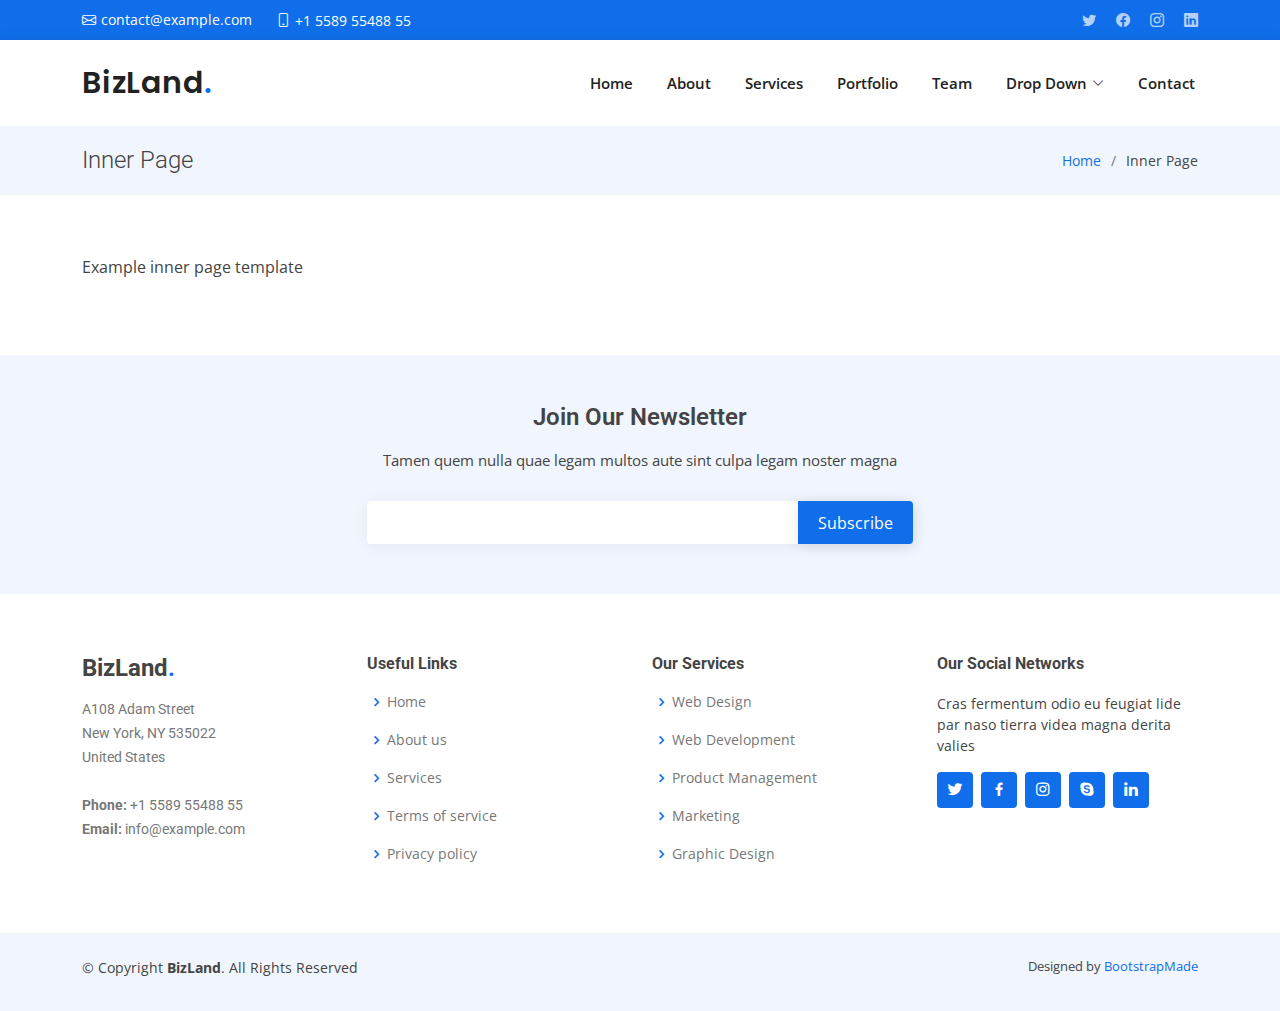
<file: inner-page.html>
<!DOCTYPE html>
<html lang="en">

<head>
  <meta charset="utf-8">
  <meta content="width=device-width, initial-scale=1.0" name="viewport">

  <title>Inner Page - BizLand Bootstrap Template</title>
  <meta content="" name="description">
  <meta content="" name="keywords">

  <!-- Favicons -->
  <link href="assets/img/favicon.png" rel="icon">
  <link href="assets/img/apple-touch-icon.png" rel="apple-touch-icon">

  <!-- Google Fonts -->
  <link href="https://fonts.googleapis.com/css?family=Open+Sans:300,300i,400,400i,600,600i,700,700i|Roboto:300,300i,400,400i,500,500i,600,600i,700,700i|Poppins:300,300i,400,400i,500,500i,600,600i,700,700i" rel="stylesheet">

  <!-- Vendor CSS Files -->
  <link href="assets/vendor/aos/aos.css" rel="stylesheet">
  <link href="assets/vendor/bootstrap/css/bootstrap.min.css" rel="stylesheet">
  <link href="assets/vendor/bootstrap-icons/bootstrap-icons.css" rel="stylesheet">
  <link href="assets/vendor/boxicons/css/boxicons.min.css" rel="stylesheet">
  <link href="assets/vendor/glightbox/css/glightbox.min.css" rel="stylesheet">
  <link href="assets/vendor/swiper/swiper-bundle.min.css" rel="stylesheet">

  <!-- Template Main CSS File -->
  <link href="assets/css/style.css" rel="stylesheet">

  <!-- =======================================================
  * Template Name: BizLand
  * Template URL: https://bootstrapmade.com/bizland-bootstrap-business-template/
  * Updated: Mar 17 2024 with Bootstrap v5.3.3
  * Author: BootstrapMade.com
  * License: https://bootstrapmade.com/license/
  ======================================================== -->
</head>

<body>

  <!-- ======= Top Bar ======= -->
  <section id="topbar" class="d-flex align-items-center">
    <div class="container d-flex justify-content-center justify-content-md-between">
      <div class="contact-info d-flex align-items-center">
        <i class="bi bi-envelope d-flex align-items-center"><a href="mailto:contact@example.com">contact@example.com</a></i>
        <i class="bi bi-phone d-flex align-items-center ms-4"><span>+1 5589 55488 55</span></i>
      </div>
      <div class="social-links d-none d-md-flex align-items-center">
        <a href="#" class="twitter"><i class="bi bi-twitter"></i></a>
        <a href="#" class="facebook"><i class="bi bi-facebook"></i></a>
        <a href="#" class="instagram"><i class="bi bi-instagram"></i></a>
        <a href="#" class="linkedin"><i class="bi bi-linkedin"></i></i></a>
      </div>
    </div>
  </section>

  <!-- ======= Header ======= -->
  <header id="header" class="d-flex align-items-center">
    <div class="container d-flex align-items-center justify-content-between">

      <h1 class="logo"><a href="index.html">BizLand<span>.</span></a></h1>
      <!-- Uncomment below if you prefer to use an image logo -->
      <!-- <a href="index.html" class="logo"><img src="assets/img/logo.png" alt=""></a>-->

      <nav id="navbar" class="navbar">
        <ul>
          <li><a class="nav-link scrollto " href="#hero">Home</a></li>
          <li><a class="nav-link scrollto" href="#about">About</a></li>
          <li><a class="nav-link scrollto" href="#services">Services</a></li>
          <li><a class="nav-link scrollto " href="#portfolio">Portfolio</a></li>
          <li><a class="nav-link scrollto" href="#team">Team</a></li>
          <li class="dropdown"><a href="#"><span>Drop Down</span> <i class="bi bi-chevron-down"></i></a>
            <ul>
              <li><a href="#">Drop Down 1</a></li>
              <li class="dropdown"><a href="#"><span>Deep Drop Down</span> <i class="bi bi-chevron-right"></i></a>
                <ul>
                  <li><a href="#">Deep Drop Down 1</a></li>
                  <li><a href="#">Deep Drop Down 2</a></li>
                  <li><a href="#">Deep Drop Down 3</a></li>
                  <li><a href="#">Deep Drop Down 4</a></li>
                  <li><a href="#">Deep Drop Down 5</a></li>
                </ul>
              </li>
              <li><a href="#">Drop Down 2</a></li>
              <li><a href="#">Drop Down 3</a></li>
              <li><a href="#">Drop Down 4</a></li>
            </ul>
          </li>
          <li><a class="nav-link scrollto" href="#contact">Contact</a></li>
        </ul>
        <i class="bi bi-list mobile-nav-toggle"></i>
      </nav><!-- .navbar -->

    </div>
  </header><!-- End Header -->

  <main id="main" data-aos="fade-up">

    <!-- ======= Breadcrumbs ======= -->
    <section class="breadcrumbs">
      <div class="container">

        <div class="d-flex justify-content-between align-items-center">
          <h2>Inner Page</h2>
          <ol>
            <li><a href="index.html">Home</a></li>
            <li>Inner Page</li>
          </ol>
        </div>

      </div>
    </section><!-- End Breadcrumbs -->

    <section class="inner-page">
      <div class="container">
        <p>
          Example inner page template
        </p>
      </div>
    </section>

  </main><!-- End #main -->

  <!-- ======= Footer ======= -->
  <footer id="footer">

    <div class="footer-newsletter">
      <div class="container">
        <div class="row justify-content-center">
          <div class="col-lg-6">
            <h4>Join Our Newsletter</h4>
            <p>Tamen quem nulla quae legam multos aute sint culpa legam noster magna</p>
            <form action="" method="post">
              <input type="email" name="email"><input type="submit" value="Subscribe">
            </form>
          </div>
        </div>
      </div>
    </div>

    <div class="footer-top">
      <div class="container">
        <div class="row">

          <div class="col-lg-3 col-md-6 footer-contact">
            <h3>BizLand<span>.</span></h3>
            <p>
              A108 Adam Street <br>
              New York, NY 535022<br>
              United States <br><br>
              <strong>Phone:</strong> +1 5589 55488 55<br>
              <strong>Email:</strong> info@example.com<br>
            </p>
          </div>

          <div class="col-lg-3 col-md-6 footer-links">
            <h4>Useful Links</h4>
            <ul>
              <li><i class="bx bx-chevron-right"></i> <a href="#">Home</a></li>
              <li><i class="bx bx-chevron-right"></i> <a href="#">About us</a></li>
              <li><i class="bx bx-chevron-right"></i> <a href="#">Services</a></li>
              <li><i class="bx bx-chevron-right"></i> <a href="#">Terms of service</a></li>
              <li><i class="bx bx-chevron-right"></i> <a href="#">Privacy policy</a></li>
            </ul>
          </div>

          <div class="col-lg-3 col-md-6 footer-links">
            <h4>Our Services</h4>
            <ul>
              <li><i class="bx bx-chevron-right"></i> <a href="#">Web Design</a></li>
              <li><i class="bx bx-chevron-right"></i> <a href="#">Web Development</a></li>
              <li><i class="bx bx-chevron-right"></i> <a href="#">Product Management</a></li>
              <li><i class="bx bx-chevron-right"></i> <a href="#">Marketing</a></li>
              <li><i class="bx bx-chevron-right"></i> <a href="#">Graphic Design</a></li>
            </ul>
          </div>

          <div class="col-lg-3 col-md-6 footer-links">
            <h4>Our Social Networks</h4>
            <p>Cras fermentum odio eu feugiat lide par naso tierra videa magna derita valies</p>
            <div class="social-links mt-3">
              <a href="#" class="twitter"><i class="bx bxl-twitter"></i></a>
              <a href="#" class="facebook"><i class="bx bxl-facebook"></i></a>
              <a href="#" class="instagram"><i class="bx bxl-instagram"></i></a>
              <a href="#" class="google-plus"><i class="bx bxl-skype"></i></a>
              <a href="#" class="linkedin"><i class="bx bxl-linkedin"></i></a>
            </div>
          </div>

        </div>
      </div>
    </div>

    <div class="container py-4">
      <div class="copyright">
        &copy; Copyright <strong><span>BizLand</span></strong>. All Rights Reserved
      </div>
      <div class="credits">
        <!-- All the links in the footer should remain intact. -->
        <!-- You can delete the links only if you purchased the pro version. -->
        <!-- Licensing information: https://bootstrapmade.com/license/ -->
        <!-- Purchase the pro version with working PHP/AJAX contact form: https://bootstrapmade.com/bizland-bootstrap-business-template/ -->
        Designed by <a href="https://bootstrapmade.com/">BootstrapMade</a>
      </div>
    </div>
  </footer><!-- End Footer -->

  <div id="preloader"></div>
  <a href="#" class="back-to-top d-flex align-items-center justify-content-center"><i class="bi bi-arrow-up-short"></i></a>

  <!-- Vendor JS Files -->
  <script src="assets/vendor/purecounter/purecounter_vanilla.js"></script>
  <script src="assets/vendor/aos/aos.js"></script>
  <script src="assets/vendor/bootstrap/js/bootstrap.bundle.min.js"></script>
  <script src="assets/vendor/glightbox/js/glightbox.min.js"></script>
  <script src="assets/vendor/isotope-layout/isotope.pkgd.min.js"></script>
  <script src="assets/vendor/swiper/swiper-bundle.min.js"></script>
  <script src="assets/vendor/waypoints/noframework.waypoints.js"></script>
  <script src="assets/vendor/php-email-form/validate.js"></script>

  <!-- Template Main JS File -->
  <script src="assets/js/main.js"></script>

</body>

</html>
</file>
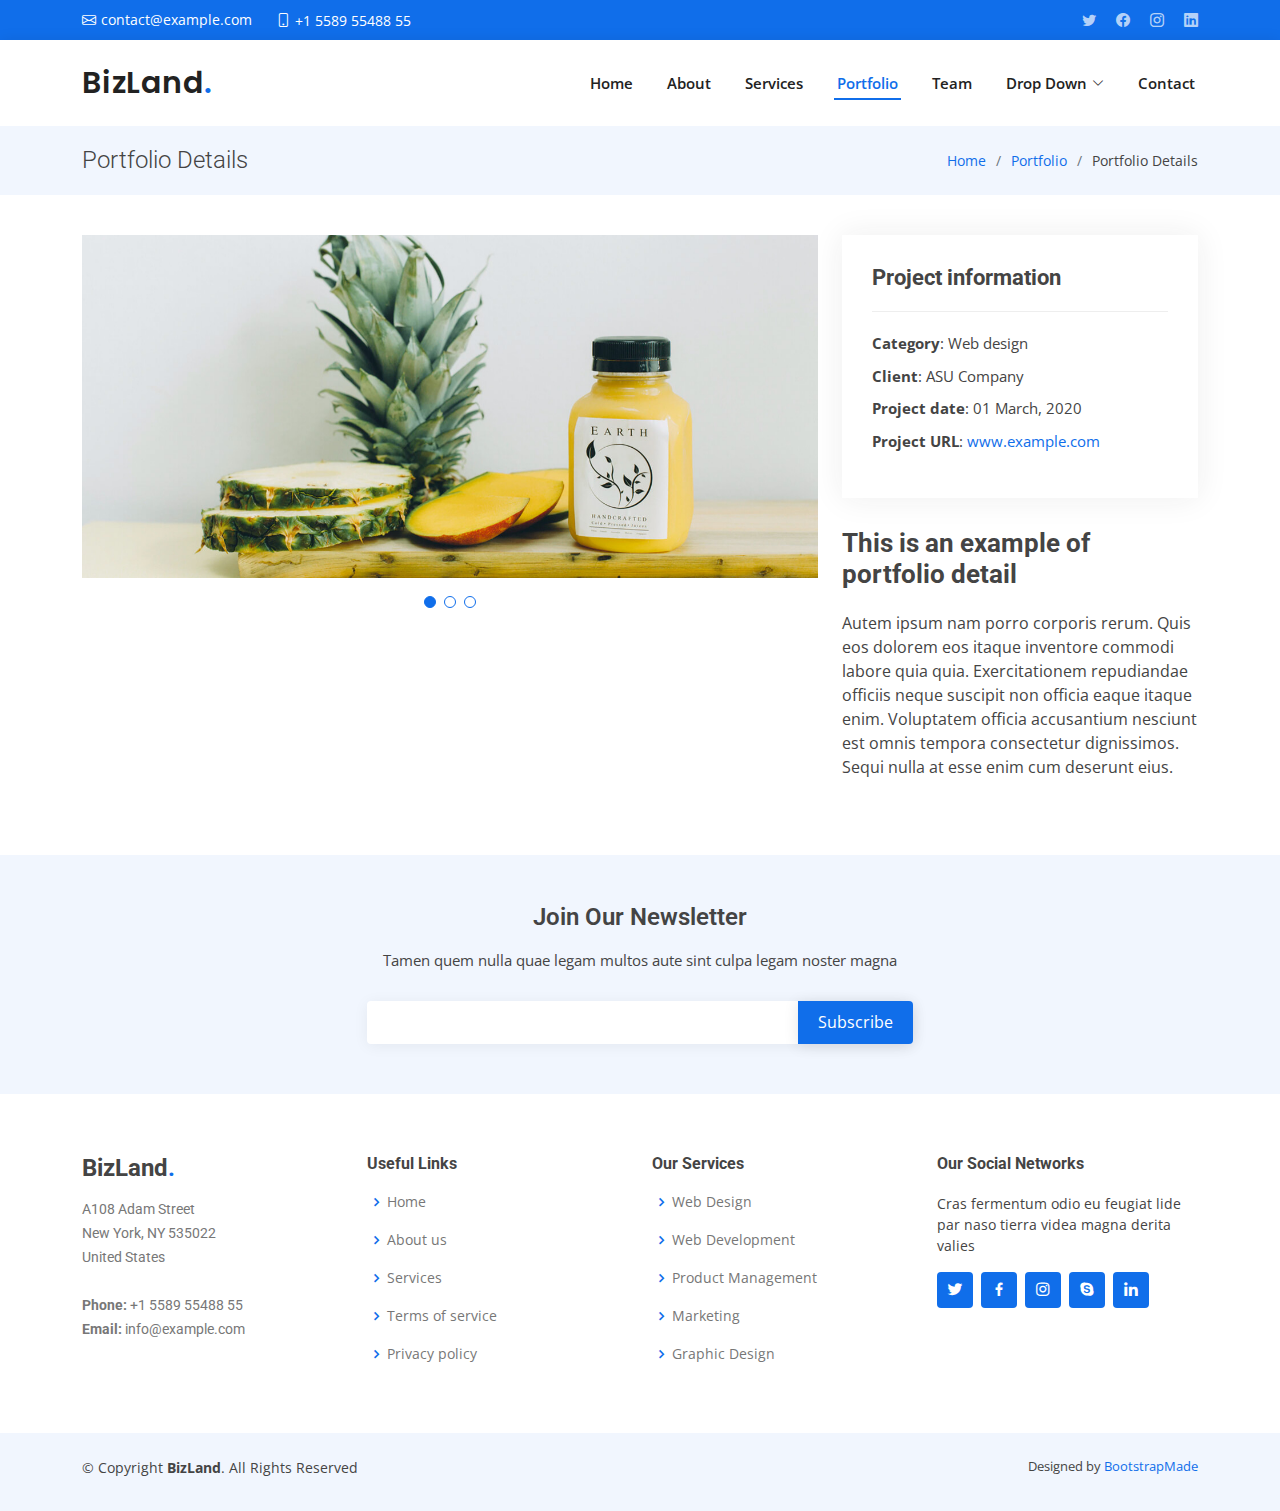
<file: portfolio-details.html>
<!DOCTYPE html>
<html lang="en">

<head>
  <meta charset="utf-8">
  <meta content="width=device-width, initial-scale=1.0" name="viewport">

  <title>Portfolio Details - BizLand Bootstrap Template</title>
  <meta content="" name="description">
  <meta content="" name="keywords">

  <!-- Favicons -->
  <link href="assets/img/favicon.png" rel="icon">
  <link href="assets/img/apple-touch-icon.png" rel="apple-touch-icon">

  <!-- Google Fonts -->
  <link href="https://fonts.googleapis.com/css?family=Open+Sans:300,300i,400,400i,600,600i,700,700i|Roboto:300,300i,400,400i,500,500i,600,600i,700,700i|Poppins:300,300i,400,400i,500,500i,600,600i,700,700i" rel="stylesheet">

  <!-- Vendor CSS Files -->
  <link href="assets/vendor/aos/aos.css" rel="stylesheet">
  <link href="assets/vendor/bootstrap/css/bootstrap.min.css" rel="stylesheet">
  <link href="assets/vendor/bootstrap-icons/bootstrap-icons.css" rel="stylesheet">
  <link href="assets/vendor/boxicons/css/boxicons.min.css" rel="stylesheet">
  <link href="assets/vendor/glightbox/css/glightbox.min.css" rel="stylesheet">
  <link href="assets/vendor/swiper/swiper-bundle.min.css" rel="stylesheet">

  <!-- Template Main CSS File -->
  <link href="assets/css/style.css" rel="stylesheet">

  <!-- =======================================================
  * Template Name: BizLand
  * Template URL: https://bootstrapmade.com/bizland-bootstrap-business-template/
  * Updated: Mar 17 2024 with Bootstrap v5.3.3
  * Author: BootstrapMade.com
  * License: https://bootstrapmade.com/license/
  ======================================================== -->
</head>

<body>

  <!-- ======= Top Bar ======= -->
  <section id="topbar" class="d-flex align-items-center">
    <div class="container d-flex justify-content-center justify-content-md-between">
      <div class="contact-info d-flex align-items-center">
        <i class="bi bi-envelope d-flex align-items-center"><a href="mailto:contact@example.com">contact@example.com</a></i>
        <i class="bi bi-phone d-flex align-items-center ms-4"><span>+1 5589 55488 55</span></i>
      </div>
      <div class="social-links d-none d-md-flex align-items-center">
        <a href="#" class="twitter"><i class="bi bi-twitter"></i></a>
        <a href="#" class="facebook"><i class="bi bi-facebook"></i></a>
        <a href="#" class="instagram"><i class="bi bi-instagram"></i></a>
        <a href="#" class="linkedin"><i class="bi bi-linkedin"></i></i></a>
      </div>
    </div>
  </section>

  <!-- ======= Header ======= -->
  <header id="header" class="d-flex align-items-center">
    <div class="container d-flex align-items-center justify-content-between">

      <h1 class="logo"><a href="index.html">BizLand<span>.</span></a></h1>
      <!-- Uncomment below if you prefer to use an image logo -->
      <!-- <a href="index.html" class="logo"><img src="assets/img/logo.png" alt=""></a>-->

      <nav id="navbar" class="navbar">
        <ul>
          <li><a class="nav-link scrollto " href="#hero">Home</a></li>
          <li><a class="nav-link scrollto" href="#about">About</a></li>
          <li><a class="nav-link scrollto" href="#services">Services</a></li>
          <li><a class="nav-link scrollto active" href="#portfolio">Portfolio</a></li>
          <li><a class="nav-link scrollto" href="#team">Team</a></li>
          <li class="dropdown"><a href="#"><span>Drop Down</span> <i class="bi bi-chevron-down"></i></a>
            <ul>
              <li><a href="#">Drop Down 1</a></li>
              <li class="dropdown"><a href="#"><span>Deep Drop Down</span> <i class="bi bi-chevron-right"></i></a>
                <ul>
                  <li><a href="#">Deep Drop Down 1</a></li>
                  <li><a href="#">Deep Drop Down 2</a></li>
                  <li><a href="#">Deep Drop Down 3</a></li>
                  <li><a href="#">Deep Drop Down 4</a></li>
                  <li><a href="#">Deep Drop Down 5</a></li>
                </ul>
              </li>
              <li><a href="#">Drop Down 2</a></li>
              <li><a href="#">Drop Down 3</a></li>
              <li><a href="#">Drop Down 4</a></li>
            </ul>
          </li>
          <li><a class="nav-link scrollto" href="#contact">Contact</a></li>
        </ul>
        <i class="bi bi-list mobile-nav-toggle"></i>
      </nav><!-- .navbar -->

    </div>
  </header><!-- End Header -->

  <main id="main" data-aos="fade-up">

    <!-- ======= Breadcrumbs Section ======= -->
    <section class="breadcrumbs">
      <div class="container">

        <div class="d-flex justify-content-between align-items-center">
          <h2>Portfolio Details</h2>
          <ol>
            <li><a href="index.html">Home</a></li>
            <li><a href="portfolio.html">Portfolio</a></li>
            <li>Portfolio Details</li>
          </ol>
        </div>

      </div>
    </section><!-- Breadcrumbs Section -->

    <!-- ======= Portfolio Details Section ======= -->
    <section id="portfolio-details" class="portfolio-details">
      <div class="container">

        <div class="row gy-4">

          <div class="col-lg-8">
            <div class="portfolio-details-slider swiper">
              <div class="swiper-wrapper align-items-center">

                <div class="swiper-slide">
                  <img src="assets/img/portfolio/portfolio-details-1.jpg" alt="">
                </div>

                <div class="swiper-slide">
                  <img src="assets/img/portfolio/portfolio-details-2.jpg" alt="">
                </div>

                <div class="swiper-slide">
                  <img src="assets/img/portfolio/portfolio-details-3.jpg" alt="">
                </div>

              </div>
              <div class="swiper-pagination"></div>
            </div>
          </div>

          <div class="col-lg-4">
            <div class="portfolio-info">
              <h3>Project information</h3>
              <ul>
                <li><strong>Category</strong>: Web design</li>
                <li><strong>Client</strong>: ASU Company</li>
                <li><strong>Project date</strong>: 01 March, 2020</li>
                <li><strong>Project URL</strong>: <a href="#">www.example.com</a></li>
              </ul>
            </div>
            <div class="portfolio-description">
              <h2>This is an example of portfolio detail</h2>
              <p>
                Autem ipsum nam porro corporis rerum. Quis eos dolorem eos itaque inventore commodi labore quia quia. Exercitationem repudiandae officiis neque suscipit non officia eaque itaque enim. Voluptatem officia accusantium nesciunt est omnis tempora consectetur dignissimos. Sequi nulla at esse enim cum deserunt eius.
              </p>
            </div>
          </div>

        </div>

      </div>
    </section><!-- End Portfolio Details Section -->

  </main><!-- End #main -->

  <!-- ======= Footer ======= -->
  <footer id="footer">

    <div class="footer-newsletter">
      <div class="container">
        <div class="row justify-content-center">
          <div class="col-lg-6">
            <h4>Join Our Newsletter</h4>
            <p>Tamen quem nulla quae legam multos aute sint culpa legam noster magna</p>
            <form action="" method="post">
              <input type="email" name="email"><input type="submit" value="Subscribe">
            </form>
          </div>
        </div>
      </div>
    </div>

    <div class="footer-top">
      <div class="container">
        <div class="row">

          <div class="col-lg-3 col-md-6 footer-contact">
            <h3>BizLand<span>.</span></h3>
            <p>
              A108 Adam Street <br>
              New York, NY 535022<br>
              United States <br><br>
              <strong>Phone:</strong> +1 5589 55488 55<br>
              <strong>Email:</strong> info@example.com<br>
            </p>
          </div>

          <div class="col-lg-3 col-md-6 footer-links">
            <h4>Useful Links</h4>
            <ul>
              <li><i class="bx bx-chevron-right"></i> <a href="#">Home</a></li>
              <li><i class="bx bx-chevron-right"></i> <a href="#">About us</a></li>
              <li><i class="bx bx-chevron-right"></i> <a href="#">Services</a></li>
              <li><i class="bx bx-chevron-right"></i> <a href="#">Terms of service</a></li>
              <li><i class="bx bx-chevron-right"></i> <a href="#">Privacy policy</a></li>
            </ul>
          </div>

          <div class="col-lg-3 col-md-6 footer-links">
            <h4>Our Services</h4>
            <ul>
              <li><i class="bx bx-chevron-right"></i> <a href="#">Web Design</a></li>
              <li><i class="bx bx-chevron-right"></i> <a href="#">Web Development</a></li>
              <li><i class="bx bx-chevron-right"></i> <a href="#">Product Management</a></li>
              <li><i class="bx bx-chevron-right"></i> <a href="#">Marketing</a></li>
              <li><i class="bx bx-chevron-right"></i> <a href="#">Graphic Design</a></li>
            </ul>
          </div>

          <div class="col-lg-3 col-md-6 footer-links">
            <h4>Our Social Networks</h4>
            <p>Cras fermentum odio eu feugiat lide par naso tierra videa magna derita valies</p>
            <div class="social-links mt-3">
              <a href="#" class="twitter"><i class="bx bxl-twitter"></i></a>
              <a href="#" class="facebook"><i class="bx bxl-facebook"></i></a>
              <a href="#" class="instagram"><i class="bx bxl-instagram"></i></a>
              <a href="#" class="google-plus"><i class="bx bxl-skype"></i></a>
              <a href="#" class="linkedin"><i class="bx bxl-linkedin"></i></a>
            </div>
          </div>

        </div>
      </div>
    </div>

    <div class="container py-4">
      <div class="copyright">
        &copy; Copyright <strong><span>BizLand</span></strong>. All Rights Reserved
      </div>
      <div class="credits">
        <!-- All the links in the footer should remain intact. -->
        <!-- You can delete the links only if you purchased the pro version. -->
        <!-- Licensing information: https://bootstrapmade.com/license/ -->
        <!-- Purchase the pro version with working PHP/AJAX contact form: https://bootstrapmade.com/bizland-bootstrap-business-template/ -->
        Designed by <a href="https://bootstrapmade.com/">BootstrapMade</a>
      </div>
    </div>
  </footer><!-- End Footer -->

  <div id="preloader"></div>
  <a href="#" class="back-to-top d-flex align-items-center justify-content-center"><i class="bi bi-arrow-up-short"></i></a>

  <!-- Vendor JS Files -->
  <script src="assets/vendor/purecounter/purecounter_vanilla.js"></script>
  <script src="assets/vendor/aos/aos.js"></script>
  <script src="assets/vendor/bootstrap/js/bootstrap.bundle.min.js"></script>
  <script src="assets/vendor/glightbox/js/glightbox.min.js"></script>
  <script src="assets/vendor/isotope-layout/isotope.pkgd.min.js"></script>
  <script src="assets/vendor/swiper/swiper-bundle.min.js"></script>
  <script src="assets/vendor/waypoints/noframework.waypoints.js"></script>
  <script src="assets/vendor/php-email-form/validate.js"></script>

  <!-- Template Main JS File -->
  <script src="assets/js/main.js"></script>

</body>

</html>
</file>
<file: style.css>
@import url('https://fonts.googleapis.com/css2?family=Poppins:ital,wght@0,100;0,200;0,300;0,400;0,500;0,600;0,700;0,800;0,900;1,100;1,200;1,300;1,400;1,500;1,600;1,700;1,800;1,900&display=swap');

*{
  font-family: 'Poppins';
}

body {
  font-family: 'Poppins';
  color: #444444;
}

a {
  color: #0b0045;
  text-decoration: none;
}

a:hover {
  color: #3b8af2;
  text-decoration: none;
}

h1,
h2,
h3,
h4,
h5,
h6 {
  font-family: 'Poppins';
}

/*--------------------------------------------------------------
# Preloader
--------------------------------------------------------------*/
#preloader {
  position: fixed;
  top: 0;
  left: 0;
  right: 0;
  bottom: 0;
  z-index: 9999;
  overflow: hidden;
  background: #fff;
}

#preloader:before {
  content: "";
  position: fixed;
  top: calc(50% - 30px);
  left: calc(50% - 30px);
  border: 6px solid #0b0045;
  border-top-color: #e2eefd;
  border-radius: 50%;
  width: 60px;
  height: 60px;
  animation: animate-preloader 1s linear infinite;
}

@keyframes animate-preloader {
  0% {
    transform: rotate(0deg);
  }

  100% {
    transform: rotate(360deg);
  }
}

/*--------------------------------------------------------------
# Back to top button
--------------------------------------------------------------*/
.back-to-top {
  position: fixed;
  visibility: hidden;
  opacity: 0;
  right: 15px;
  bottom: 15px;
  z-index: 996;
  background: #0b0045;
  width: 40px;
  height: 40px;
  border-radius: 4px;
  transition: all 0.4s;
}

.back-to-top i {
  font-size: 28px;
  color: #fff;
  line-height: 0;
}

.back-to-top:hover {
  background: #0b0045;
  color: #fff;
}

.back-to-top.active {
  visibility: visible;
  opacity: 1;
}

/*--------------------------------------------------------------
# Disable aos animation delay on mobile devices
--------------------------------------------------------------*/
@media screen and (max-width: 768px) {
  [data-aos-delay] {
    transition-delay: 0 !important;
  }
}

/*--------------------------------------------------------------
# Top Bar
--------------------------------------------------------------*/
#topbar {
  background: #0b0045;
  height: 40px;
  font-size: 14px;
  transition: all 0.5s;
  color: #fff;
  padding: 0;
}

.row img{
  border-radius: 10px;
  width: 100%;
  height: 100%;
}

#topbar .contact-info i {
  font-style: normal;
  color: #fff;
}

#topbar .contact-info i a,
#topbar .contact-info i span {
  padding-left: 5px;
  color: #fff;
}

#topbar .contact-info i a {
  line-height: 0;
  transition: 0.3s;
  transition: 0.3s;
}

#topbar .contact-info i a:hover {
  color: #fff;
  text-decoration: underline;
}

#topbar .social-links a {
  color: rgba(255, 255, 255, 0.7);
  line-height: 0;
  transition: 0.3s;
  margin-left: 20px;
}

#topbar .social-links a:hover {
  color: white;
}

/*--------------------------------------------------------------
# Header
--------------------------------------------------------------*/
#header {
  background: hsl(210, 100%, 93%);
  transition: all 0.5s;
  z-index: 997;
  height: 86px;
  box-shadow: 0px 2px 15px rgba(0, 0, 0, 0.1);
}

#header.fixed-top {
  height: 70px;
}

#header .logo {
  font-size: 30px;
  margin: 0;
  padding: 0;
  line-height: 1;
  font-weight: 600;
  letter-spacing: 0.8px;
  font-family: "Poppins", sans-serif;
}

#header .logo a {
  color: #222222;
}

#header .logo a span {
  color: #0b0045;
}

#header .logo img {
  max-height: 40px;
}

.scrolled-offset {
  margin-top: 70px;
}

/*--------------------------------------------------------------
# Navigation Menu
--------------------------------------------------------------*/
/**
* Desktop Navigation 
*/
.navbar {
  padding: 0;
}

.navbar ul {
  margin: 0;
  padding: 0;
  display: flex;
  list-style: none;
  align-items: center;
}

.navbar li {
  position: relative;
}

.navbar>ul>li {
  white-space: nowrap;
  padding: 10px 0 10px 28px;
}

.navbar a,
.navbar a:focus {
  display: flex;
  align-items: center;
  justify-content: space-between;
  padding: 0 3px;
  font-size: 15px;
  font-weight: 600;
  color: #222222;
  white-space: nowrap;
  transition: 0.3s;
  position: relative;
}

.navbar a i,
.navbar a:focus i {
  font-size: 12px;
  line-height: 0;
  margin-left: 5px;
}

.navbar>ul>li>a:before {
  content: "";
  position: absolute;
  width: 100%;
  height: 2px;
  bottom: -6px;
  left: 0;
  background-color: #0b0045;
  visibility: hidden;
  width: 0px;
  transition: all 0.3s ease-in-out 0s;
}

.navbar a:hover:before,
.navbar li:hover>a:before,
.navbar .active:before {
  visibility: visible;
  width: 100%;
}

.navbar a:hover,
.navbar .active,
.navbar .active:focus,
.navbar li:hover>a {
  color: #0b0045;
}

.navbar .dropdown ul {
  display: block;
  position: absolute;
  left: 28px;
  top: calc(100% + 30px);
  margin: 0;
  padding: 10px 0;
  z-index: 99;
  opacity: 0;
  visibility: hidden;
  background: #fff;
  box-shadow: 0px 0px 30px rgba(127, 137, 161, 0.25);
  transition: 0.3s;
}

.navbar .dropdown ul li {
  min-width: 200px;
}

.navbar .dropdown ul a {
  padding: 10px 20px;
  font-weight: 400;
}

.navbar .dropdown ul a i {
  font-size: 12px;
}

.navbar .dropdown ul a:hover,
.navbar .dropdown ul .active:hover,
.navbar .dropdown ul li:hover>a {
  color: #0b0045;
}

.navbar .dropdown:hover>ul {
  opacity: 1;
  top: 100%;
  visibility: visible;
}

.navbar .dropdown .dropdown ul {
  top: 0;
  left: calc(100% - 30px);
  visibility: hidden;
}

.navbar .dropdown .dropdown:hover>ul {
  opacity: 1;
  top: 0;
  left: 100%;
  visibility: visible;
}

@media (max-width: 1366px) {
  .navbar .dropdown .dropdown ul {
    left: -90%;
  }

  .navbar .dropdown .dropdown:hover>ul {
    left: -100%;
  }
}

/**
* Mobile Navigation 
*/
.mobile-nav-toggle {
  color: #222222;
  font-size: 28px;
  cursor: pointer;
  display: none;
  line-height: 0;
  transition: 0.5s;
}

.mobile-nav-toggle.bi-x {
  color: #fff;
}

@media (max-width: 991px) {
  .mobile-nav-toggle {
    display: block;
  }

  .navbar ul {
    display: none;
  }
}

.navbar-mobile {
  position: fixed;
  overflow: hidden;
  top: 0;
  right: 0;
  left: 0;
  bottom: 0;
  background: rgba(9, 9, 9, 0.9);
  transition: 0.3s;
  z-index: 999;
}

.navbar-mobile .mobile-nav-toggle {
  position: absolute;
  top: 15px;
  right: 15px;
}

.navbar-mobile ul {
  display: block;
  position: absolute;
  top: 55px;
  right: 15px;
  bottom: 15px;
  left: 15px;
  padding: 10px 0;
  background-color: #fff;
  overflow-y: auto;
  transition: 0.3s;
}

.navbar-mobile a,
.navbar-mobile a:focus {
  padding: 10px 20px;
  font-size: 15px;
  color: #222222;
}

.navbar-mobile>ul>li {
  padding: 0;
}

.navbar-mobile a:hover:before,
.navbar-mobile li:hover>a:before,
.navbar-mobile .active:before {
  visibility: hidden;
}

.navbar-mobile a:hover,
.navbar-mobile .active,
.navbar-mobile li:hover>a {
  color: #0b0045;
}

.navbar-mobile .getstarted,
.navbar-mobile .getstarted:focus {
  margin: 15px;
}

.navbar-mobile .dropdown ul {
  position: static;
  display: none;
  margin: 10px 20px;
  padding: 10px 0;
  z-index: 99;
  opacity: 1;
  visibility: visible;
  background: #fff;
  box-shadow: 0px 0px 30px rgba(127, 137, 161, 0.25);
}

.navbar-mobile .dropdown ul li {
  min-width: 200px;
}

.navbar-mobile .dropdown ul a {
  padding: 10px 20px;
}

.navbar-mobile .dropdown ul a i {
  font-size: 12px;
}

.navbar-mobile .dropdown ul a:hover,
.navbar-mobile .dropdown ul .active:hover,
.navbar-mobile .dropdown ul li:hover>a {
  color: #0b0045;
}

.navbar-mobile .dropdown>.dropdown-active {
  display: block;
}

/*--------------------------------------------------------------
# Hero Section
--------------------------------------------------------------*/
#hero {
  width: 100%;
  height: 75vh;
  background: url("./assets/img/hero-bg.jpg") top left;
  background-size: cover;
  position: relative;
}

#hero:before {
  content: "";
  background: rgba(255, 255, 255, 0.5);
  position: absolute;
  bottom: 0;
  top: 0;
  left: 0;
  right: 0;
}

#hero .container {
  position: relative;
}

#hero h1 {
  margin: 0;
  font-size: 48px;
  font-weight: 700;
  line-height: 56px;
  color: #222222;
  font-family: "Poppins", sans-serif;
}

#hero h1 span {
  color: #0b0045;
}

#hero h2 {
  color: #555555;
  margin: 5px 0 30px 0;
  font-size: 24px;
  font-weight: 400;
}

#hero .btn-get-started {
  font-family: "Roboto", sans-serif;
  text-transform: uppercase;
  font-weight: 500;
  font-size: 14px;
  letter-spacing: 1px;
  display: inline-block;
  padding: 10px 28px;
  border-radius: 4px;
  transition: 0.5s;
  color: #fff;
  background: #0b0045;
}

#hero .btn-get-started:hover {
  background: #247cf0;
}

#hero .btn-watch-video {
  font-size: 16px;
  transition: 0.5s;
  margin-left: 25px;
  color: #222222;
  font-weight: 600;
  display: flex;
  align-items: center;
}

#hero .btn-watch-video i {
  color: #0b0045;
  font-size: 32px;
  transition: 0.3s;
  line-height: 0;
  margin-right: 8px;
}

#hero .btn-watch-video:hover {
  color: #0b0045;
}

#hero .btn-watch-video:hover i {
  color: #3b8af2;
}

@media (min-width: 1024px) {
  #hero {
    background-attachment: fixed;
  }
}

@media (max-width: 768px) {
  #hero {
    height: 100vh;
  }

  #hero h1 {
    font-size: 28px;
    line-height: 36px;
  }

  #hero h2 {
    font-size: 18px;
    line-height: 24px;
    margin-bottom: 30px;
  }

  #hero .btn-get-started,
  #hero .btn-watch-video {
    font-size: 13px;
  }
}

@media (max-height: 500px) {
  #hero {
    height: 120vh;
  }
}

/*--------------------------------------------------------------
# Sections General
--------------------------------------------------------------*/
section {
  padding: 60px 0;
  overflow: hidden;
}

.section-bg {
  background-color: #f6f9fe;
}

.section-title {
  text-align: center;
  padding-bottom: 30px;
}

.section-title h2 {
  font-size: 20px;
  letter-spacing: 1px;
  font-weight: 700;
  padding: 8px 20px;
  margin: 0 0 35px;
  background: #e7f1fd;
  color: #0b0045;
  display: inline-block;
  text-transform: uppercase;
  border-radius: 50px;
}

.section-title h3 {
  margin: 15px 0 0 0;
  font-size: 32px;
  font-weight: 700;
}

.section-title h3 span {
  font-size: 20px;
  letter-spacing: 1px;
  font-weight: 700;
  padding: 8px 20px;
  margin: 0 0 35px;
  background: #e7f1fd;
  color: #0b0045;
  display: inline-block;
  text-transform: uppercase;
  border-radius: 50px;
}

.section-title p {
  margin: 15px auto 0 auto;
  font-weight: 600;
}

.section-titleee h2{
  margin-left: 200%; 
  font-size: 22px;
   letter-spacing: 1px;
   font-weight: 700;
   padding: 8px 20px;
   margin: 0 0 35px;
   background: #e7f1fd;
   color: #0b0045;
   display: inline-block;
  margin-left: 46%;
   text-transform: uppercase;
   border-radius: 50px;
}

.container h5{
margin-left: 200%; 
 font-size: 20px;
  letter-spacing: 1px;
  font-weight: 700;
  padding: 8px 20px;
  margin: 0 0 35px;
  background: #e7f1fd;
  color: #0b0045;
  display: inline-block;
 margin-left: 42%;
  text-transform: uppercase;
  border-radius: 50px;
}

@media (min-width: 1024px) {
  .section-title p {
    width: 50%;
  }
}

/*--------------------------------------------------------------
# Featured Services
--------------------------------------------------------------*/
.featured-services .icon-box {
  padding: 30px;
  position: relative;
  overflow: hidden;
  background: #fff;
  box-shadow: 0 0 29px 0 rgba(68, 88, 144, 0.12);
  transition: all 1.9s ease-in-out;
  border-radius: 8px;
  z-index: 1;
}

.featured-services .icon-box::before {
  content: "";
  position: absolute;
  background: #cbe0fb;
  right: 0;
  left: 0;
  bottom: 0;
  top: 100%;
  transition: all 0.72s;
  z-index: -1;
}

.featured-services .icon-box:hover::before {
  background: #0b0045;
  top: 0;
  border-radius: 0px;
}

.featured-services .icon {
  margin-bottom: 15px;
}

.featured-services .icon i {
  font-size: 48px;
  line-height: 1;
  color: #0b0045;
  transition: all 0.3s ease-in-out;
}

.featured-services .title {
  font-weight: 700;
  margin-bottom: 15px;
  font-size: 18px;
}

.featured-services .title a {
  color: #111;
}

.section-titlee h2 {
  margin-left: 200%; 
  font-size: 20px;
   letter-spacing: 1px;
   font-weight: 700;
   padding: 8px 20px;
   margin: 0 0 35px;
   background: #e7f1fd;
   color: #0b0045;
   display: inline-block;
  margin-left: 44%;
   text-transform: uppercase;
   border-radius: 50px;
}
.section-titlee h3 span {
  font-size: 20px;
  letter-spacing: 1px;
  font-weight: 700;
  padding: 8px 35px;
  margin: 0 0 20px;
  background: #e7f1fd;
  color: #0b0045;
  display: inline-block;
  text-transform: uppercase;
  border-radius: 50px;
}

.section-titlee p {
text-align: center;
  font-size: 17px;
  /* letter-spacing: 1px; */
  font-weight: 700;
  padding: 8px 20px;
  margin: 0 0 20px;
}

.featured-services .description {
  font-size: 15px;
  line-height: 28px;
  margin-bottom: 0;
}

.featured-services .icon-box:hover .title a,
.featured-services .icon-box:hover .description {
  color: #fff;
}

.featured-services .icon-box:hover .icon i {
  color: #fff;
}

/*--------------------------------------------------------------
# About
--------------------------------------------------------------*/
.about .content h3 {
  font-weight: 600;
  font-size: 56px;
}


.about .content ul {
  list-style: none;
  padding: 0;
}

.about .content ul li {
  display: flex;
  align-items: flex-start;
  margin-bottom: 35px;
}

.section-title p{
   float: auto;
   width: 100%;
  font-size: 20px;
  margin: 0px;
}

.about .content ul li:first-child {
  margin-top: 35px;
}

.about .content ul i {
  background: #fff;
  box-shadow: 0px 6px 15px rgba(16, 110, 234, 0.12);
  font-size: 24px;
  padding: 20px;
  margin-right: 15px;
  color: #0b0045;
  border-radius: 50px;
}

.about .content ul h5 {
  font-size: 18px;
  color: #555555;
}

.about .content ul p {
  font-size: 15px;
}

.about .content p:last-child {
  margin-bottom: 0;
}


/*--------------------------------------------------------------
# Services
--------------------------------------------------------------*/
.services .icon-box {
  text-align: center;
  border: 1px solid #e2eefd;
  padding: 80px 20px;
  transition: all ease-in-out 0.3s;
  background: #fff;
}

.services .icon-box .icon {
  margin: 0 auto;
  width: 64px;
  height: 64px;
  background: #f1f6fe;
  border-radius: 4px;
  border: 1px solid #deebfd;
  display: flex;
  align-items: center;
  justify-content: center;
  margin-bottom: 20px;
  transition: ease-in-out 0.3s;
}

.services .icon-box .icon i {
  color: #3b8af2;
  font-size: 28px;
  transition: ease-in-out 0.3s;
}

.services .icon-box h4 {
  font-weight: 700;
  margin-bottom: 15px;
  font-size: 24px;
}

.services .icon-box h4 a {
  color: #222222;
  transition: ease-in-out 0.3s;
}

.services .icon-box p {
  line-height: 24px;
  font-size: 14px;
  margin-bottom: 0;
}

.services .icon-box:hover {
  border-color: #010101;
  box-shadow: 0px 0 25px 0 rgba(16, 110, 234, 0.2);
}

.services .icon-box:hover h4 a,
.services .icon-box:hover .icon i {
  color: #0b0045;
}

.services .icon-box:hover .icon {
  border-color: #0b0045;
}

/*--------------------------------------------------------------
# Testimonials
--------------------------------------------------------------*/
.testimonials {
  padding: 80px 0;
  background: url("./assets/img/testimonials-bg.jpg") no-repeat;
  background-position: center center;
  background-size: cover;
  position: relative;
}

.testimonials::before {
  content: "";
  position: absolute;
  left: 0;
  right: 0;
  top: 0;
  bottom: 0;
  background: rgba(0, 0, 0, 0.7);
}

.testimonials .section-header {
  margin-bottom: 40px;
}

.testimonials .testimonials-carousel,
.testimonials .testimonials-slider {
  overflow: hidden;
}

.testimonials .testimonial-item {
  text-align: center;
  color: #fff;
}

.testimonials .testimonial-item .testimonial-img {
  width: 100px;
  border-radius: 50%;
  border: 6px solid rgba(255, 255, 255, 0.15);
  margin: 0 auto;
}

.testimonials .testimonial-item h3 {
  font-size: 20px;
  font-weight: bold;
  margin: 10px 0 5px 0;
  color: #fff;
}

.testimonials .testimonial-item h4 {
  font-size: 14px;
  color: #ddd;
  margin: 0 0 15px 0;
}

.testimonials .testimonial-item .quote-icon-left,
.testimonials .testimonial-item .quote-icon-right {
  color: rgba(255, 255, 255, 0.4);
  font-size: 26px;
}

.testimonials .testimonial-item .quote-icon-left {
  display: inline-block;
  left: -5px;
  position: relative;
}

.testimonials .testimonial-item .quote-icon-right {
  display: inline-block;
  right: -5px;
  position: relative;
  top: 10px;
}

.testimonials .testimonial-item p {
  font-style: italic;
  margin: 0 auto 15px auto;
  color: #eee;
}

.testimonials .swiper-pagination {
  margin-top: 20px;
  position: relative;
}

.testimonials .swiper-pagination .swiper-pagination-bullet {
  width: 12px;
  height: 12px;
  background-color: rgba(255, 255, 255, 0.5);
  opacity: 1;
}

.testimonials .swiper-pagination .swiper-pagination-bullet-active {
  background-color: #0b0045;
}

@media (min-width: 992px) {
  .testimonials .testimonial-item p {
    width: 80%;
  }
}

/*--------------------------------------------------------------
# Frequently Asked Questions
--------------------------------------------------------------*/
.faq {
  padding: 60px 0;
}

.faq .faq-list {
  padding: 0;
  list-style: none;
}

.faq .faq-list li {
  border-bottom: 1px solid #d4e5fc;
  margin-bottom: 20px;
  padding-bottom: 20px;
}

.faq .faq-list .question {
  display: block;
  position: relative;
  font-family: #0b0045;
  font-size: 18px;
  line-height: 24px;
  font-weight: 400;
  padding-left: 25px;
  cursor: pointer;
  color: #0d58ba;
  transition: 0.3s;
}

.faq .faq-list i {
  font-size: 16px;
  position: absolute;
  left: 0;
  top: -2px;
}

.faq .faq-list p {
  margin-bottom: 0;
  padding: 10px 0 0 25px;
}

.faq .faq-list .icon-show {
  display: none;
}

.faq .faq-list .collapsed {
  color: black;
}

.faq .faq-list .collapsed:hover {
  color: #0b0045;
}

.faq .faq-list .collapsed .icon-show {
  display: inline-block;
  transition: 0.6s;
}

.faq .faq-list .collapsed .icon-close {
  display: none;
  transition: 0.6s;
}

/*--------------------------------------------------------------
# Contact
--------------------------------------------------------------*/
.contact .info-box {
  color: #444444;
  text-align: center;
  box-shadow: 0 0 30px rgba(214, 215, 216, 0.3);
  padding: 20px 0 30px 0;
}

.contact .info-box i {
  font-size: 32px;
  color: #0b0045;
  border-radius: 50%;
  padding: 8px;
  border: 2px dotted #b3d1fa;
}

.contact .info-box h3 {
  font-size: 20px;
  color: #777777;
  font-weight: 700;
  margin: 10px 0;
}

.contact .info-box p {
  padding: 0;
  line-height: 24px;
  font-size: 14px;
  margin-bottom: 0;
}

.contact .php-email-form {
  box-shadow: 0 0 30px rgba(214, 215, 216, 0.4);
  padding: 30px;
}

.contact .php-email-form .error-message {
  display: none;
  color: #fff;
  background: #ed3c0d;
  text-align: left;
  padding: 15px;
  font-weight: 600;
}

.contact .php-email-form .error-message br+br {
  margin-top: 25px;
}

.contact .php-email-form .sent-message {
  display: none;
  color: #fff;
  background: #18d26e;
  text-align: center;
  padding: 15px;
  font-weight: 600;
}

.contact .php-email-form .loading {
  display: none;
  background: #fff;
  text-align: center;
  padding: 15px;
}

.contact .php-email-form .loading:before {
  content: "";
  display: inline-block;
  border-radius: 50%;
  width: 24px;
  height: 24px;
  margin: 0 10px -6px 0;
  border: 3px solid #18d26e;
  border-top-color: #eee;
  animation: animate-loading 1s linear infinite;
}

.contact .php-email-form .form-group {
  margin-bottom: 20px;
}

.contact .php-email-form input,
.contact .php-email-form textarea {
  border-radius: 0;
  box-shadow: none;
  font-size: 14px;
}

.contact .php-email-form input:focus,
.contact .php-email-form textarea:focus {
  border-color: #0b0045;
}

.contact .php-email-form input {
  padding: 10px 15px;
}

.contact .php-email-form textarea {
  padding: 12px 15px;
}

.contact .php-email-form button[type=submit] {
  background: #0b0045;
  border: 0;
  padding: 10px 30px;
  color: #fff;
  transition: 0.4s;
  border-radius: 4px;
}

.contact .php-email-form button[type=submit]:hover {
  background: #3b8af2;
}

@keyframes animate-loading {
  0% {
    transform: rotate(0deg);
  }

  100% {
    transform: rotate(360deg);
  }
}

/*--------------------------------------------------------------
# Footer
--------------------------------------------------------------*/
#footer {
  background: #fff;
  padding: 0 0 30px 0;
  color: #444444;
  font-size: 14px;
  background: #f1f6fe;
}

#footer .footer-newsletter {
  padding: 50px 0;
  background: #f1f6fe;
  text-align: center;
  font-size: 15px;
}

#footer .footer-newsletter h4 {
  font-size: 24px;
  margin: 0 0 20px 0;
  padding: 0;
  line-height: 1;
  font-weight: 600;
}

#footer .footer-newsletter form {
  margin-top: 30px;
  background: #fff;
  padding: 6px 10px;
  position: relative;
  border-radius: 4px;
  box-shadow: 0px 2px 15px rgba(0, 0, 0, 0.06);
  text-align: left;
}

#footer .footer-newsletter form input[type=email] {
  border: 0;
  padding: 4px 8px;
  width: calc(100% - 100px);
}

#footer .footer-newsletter form input[type=submit] {
  position: absolute;
  top: 0;
  right: 0;
  bottom: 0;
  border: 0;
  background: none;
  font-size: 16px;
  padding: 0 20px;
  background: #0b0045;
  color: #fff;
  transition: 0.3s;
  border-radius: 0 4px 4px 0;
  box-shadow: 0px 2px 15px rgba(0, 0, 0, 0.1);
}

#footer .footer-newsletter form input[type=submit]:hover {
  background: #0d58ba;
}

#footer .footer-top {
  padding: 60px 0 30px 0;
  background: #fff;
}

#footer .footer-top .footer-contact {
  margin-bottom: 30px;
}

#footer .footer-top .footer-contact h3 {
  font-size: 24px;
  margin: 0 0 15px 0;
  padding: 2px 0 2px 0;
  line-height: 1;
  font-weight: 700;
}

#footer .footer-top .footer-contact h3 span {
  color: #0b0045;
}

#footer .footer-top .footer-contact p {
  font-size: 14px;
  line-height: 24px;
  margin-bottom: 0;
  font-family: "Roboto", sans-serif;
  color: #777777;
}

#footer .footer-top h4 {
  font-size: 16px;
  font-weight: bold;
  color: #444444;
  position: relative;
  padding-bottom: 12px;
}

#footer .footer-top .footer-links {
  margin-bottom: 30px;
}

#footer .footer-top .footer-links ul {
  list-style: none;
  padding: 0;
  margin: 0;
}

#footer .footer-top .footer-links ul i {
  padding-right: 2px;
  color: #0b0045;
  font-size: 18px;
  line-height: 1;
}

#footer .footer-top .footer-links ul li {
  padding: 10px 0;
  display: flex;
  align-items: center;
}

#footer .footer-top .footer-links ul li:first-child {
  padding-top: 0;
}

#footer .footer-top .footer-links ul a {
  color: #777777;
  transition: 0.3s;
  display: inline-block;
  line-height: 1;
}

#footer .footer-top .footer-links ul a:hover {
  text-decoration: none;
  color: #0b0045;
}

#footer .footer-top .social-links a {
  font-size: 18px;
  display: inline-block;
  background: #0b0045;
  color: #fff;
  line-height: 1;
  padding: 8px 0;
  margin-right: 4px;
  border-radius: 4px;
  text-align: center;
  width: 36px;
  height: 36px;
  transition: 0.3s;
}

#footer .footer-top .social-links a:hover {
  background: #3b8af2;
  color: #fff;
  text-decoration: none;
}

#footer .copyright {
  text-align: center;
  float: left;
}

#footer .credits {
  float: right;
  text-align: center;
  font-size: 13px;
  color: #444444;
}

@media (max-width: 768px) {

  #footer .copyright,
  #footer .credits {
    float: none;
    text-align: center;
    padding: 2px 0;
  }
}
</file>
<file: assets/css/style.css>
/**
* Template Name: BizLand
* Template URL: https://bootstrapmade.com/bizland-bootstrap-business-template/
* Updated: Mar 17 2024 with Bootstrap v5.3.3
* Author: BootstrapMade.com
* License: https://bootstrapmade.com/license/
*/

/*--------------------------------------------------------------
# General
--------------------------------------------------------------*/
body {
  font-family: "Open Sans", sans-serif;
  color: #444444;
}

a {
  color: #106eea;
  text-decoration: none;
}

a:hover {
  color: #3b8af2;
  text-decoration: none;
}

h1,
h2,
h3,
h4,
h5,
h6 {
  font-family: "Roboto", sans-serif;
}

/*--------------------------------------------------------------
# Preloader
--------------------------------------------------------------*/
#preloader {
  position: fixed;
  top: 0;
  left: 0;
  right: 0;
  bottom: 0;
  z-index: 9999;
  overflow: hidden;
  background: #fff;
}

#preloader:before {
  content: "";
  position: fixed;
  top: calc(50% - 30px);
  left: calc(50% - 30px);
  border: 6px solid #106eea;
  border-top-color: #e2eefd;
  border-radius: 50%;
  width: 60px;
  height: 60px;
  animation: animate-preloader 1s linear infinite;
}

@keyframes animate-preloader {
  0% {
    transform: rotate(0deg);
  }

  100% {
    transform: rotate(360deg);
  }
}

/*--------------------------------------------------------------
# Back to top button
--------------------------------------------------------------*/
.back-to-top {
  position: fixed;
  visibility: hidden;
  opacity: 0;
  right: 15px;
  bottom: 15px;
  z-index: 996;
  background: #106eea;
  width: 40px;
  height: 40px;
  border-radius: 4px;
  transition: all 0.4s;
}

.back-to-top i {
  font-size: 28px;
  color: #fff;
  line-height: 0;
}

.back-to-top:hover {
  background: #3284f1;
  color: #fff;
}

.back-to-top.active {
  visibility: visible;
  opacity: 1;
}

/*--------------------------------------------------------------
# Disable aos animation delay on mobile devices
--------------------------------------------------------------*/
@media screen and (max-width: 768px) {
  [data-aos-delay] {
    transition-delay: 0 !important;
  }
}

/*--------------------------------------------------------------
# Top Bar
--------------------------------------------------------------*/
#topbar {
  background: #106eea;
  height: 40px;
  font-size: 14px;
  transition: all 0.5s;
  color: #fff;
  padding: 0;
}

#topbar .contact-info i {
  font-style: normal;
  color: #fff;
}

#topbar .contact-info i a,
#topbar .contact-info i span {
  padding-left: 5px;
  color: #fff;
}

#topbar .contact-info i a {
  line-height: 0;
  transition: 0.3s;
  transition: 0.3s;
}

#topbar .contact-info i a:hover {
  color: #fff;
  text-decoration: underline;
}

#topbar .social-links a {
  color: rgba(255, 255, 255, 0.7);
  line-height: 0;
  transition: 0.3s;
  margin-left: 20px;
}

#topbar .social-links a:hover {
  color: white;
}

/*--------------------------------------------------------------
# Header
--------------------------------------------------------------*/
#header {
  background: #fff;
  transition: all 0.5s;
  z-index: 997;
  height: 86px;
  box-shadow: 0px 2px 15px rgba(0, 0, 0, 0.1);
}

#header.fixed-top {
  height: 70px;
}

#header .logo {
  font-size: 30px;
  margin: 0;
  padding: 0;
  line-height: 1;
  font-weight: 600;
  letter-spacing: 0.8px;
  font-family: "Poppins", sans-serif;
}

#header .logo a {
  color: #222222;
}

#header .logo a span {
  color: #106eea;
}

#header .logo img {
  max-height: 40px;
}

.scrolled-offset {
  margin-top: 70px;
}

/*--------------------------------------------------------------
# Navigation Menu
--------------------------------------------------------------*/
/**
* Desktop Navigation 
*/
.navbar {
  padding: 0;
}

.navbar ul {
  margin: 0;
  padding: 0;
  display: flex;
  list-style: none;
  align-items: center;
}

.navbar li {
  position: relative;
}

.navbar>ul>li {
  white-space: nowrap;
  padding: 10px 0 10px 28px;
}

.navbar a,
.navbar a:focus {
  display: flex;
  align-items: center;
  justify-content: space-between;
  padding: 0 3px;
  font-size: 15px;
  font-weight: 600;
  color: #222222;
  white-space: nowrap;
  transition: 0.3s;
  position: relative;
}

.navbar a i,
.navbar a:focus i {
  font-size: 12px;
  line-height: 0;
  margin-left: 5px;
}

.navbar>ul>li>a:before {
  content: "";
  position: absolute;
  width: 100%;
  height: 2px;
  bottom: -6px;
  left: 0;
  background-color: #106eea;
  visibility: hidden;
  width: 0px;
  transition: all 0.3s ease-in-out 0s;
}

.navbar a:hover:before,
.navbar li:hover>a:before,
.navbar .active:before {
  visibility: visible;
  width: 100%;
}

.navbar a:hover,
.navbar .active,
.navbar .active:focus,
.navbar li:hover>a {
  color: #106eea;
}

.navbar .dropdown ul {
  display: block;
  position: absolute;
  left: 28px;
  top: calc(100% + 30px);
  margin: 0;
  padding: 10px 0;
  z-index: 99;
  opacity: 0;
  visibility: hidden;
  background: #fff;
  box-shadow: 0px 0px 30px rgba(127, 137, 161, 0.25);
  transition: 0.3s;
}

.navbar .dropdown ul li {
  min-width: 200px;
}

.navbar .dropdown ul a {
  padding: 10px 20px;
  font-weight: 400;
}

.navbar .dropdown ul a i {
  font-size: 12px;
}

.navbar .dropdown ul a:hover,
.navbar .dropdown ul .active:hover,
.navbar .dropdown ul li:hover>a {
  color: #106eea;
}

.navbar .dropdown:hover>ul {
  opacity: 1;
  top: 100%;
  visibility: visible;
}

.navbar .dropdown .dropdown ul {
  top: 0;
  left: calc(100% - 30px);
  visibility: hidden;
}

.navbar .dropdown .dropdown:hover>ul {
  opacity: 1;
  top: 0;
  left: 100%;
  visibility: visible;
}

@media (max-width: 1366px) {
  .navbar .dropdown .dropdown ul {
    left: -90%;
  }

  .navbar .dropdown .dropdown:hover>ul {
    left: -100%;
  }
}

/**
* Mobile Navigation 
*/
.mobile-nav-toggle {
  color: #222222;
  font-size: 28px;
  cursor: pointer;
  display: none;
  line-height: 0;
  transition: 0.5s;
}

.mobile-nav-toggle.bi-x {
  color: #fff;
}

@media (max-width: 991px) {
  .mobile-nav-toggle {
    display: block;
  }

  .navbar ul {
    display: none;
  }
}

.navbar-mobile {
  position: fixed;
  overflow: hidden;
  top: 0;
  right: 0;
  left: 0;
  bottom: 0;
  background: rgba(9, 9, 9, 0.9);
  transition: 0.3s;
  z-index: 999;
}

.navbar-mobile .mobile-nav-toggle {
  position: absolute;
  top: 15px;
  right: 15px;
}

.navbar-mobile ul {
  display: block;
  position: absolute;
  top: 55px;
  right: 15px;
  bottom: 15px;
  left: 15px;
  padding: 10px 0;
  background-color: #fff;
  overflow-y: auto;
  transition: 0.3s;
}

.navbar-mobile a,
.navbar-mobile a:focus {
  padding: 10px 20px;
  font-size: 15px;
  color: #222222;
}

.navbar-mobile>ul>li {
  padding: 0;
}

.navbar-mobile a:hover:before,
.navbar-mobile li:hover>a:before,
.navbar-mobile .active:before {
  visibility: hidden;
}

.navbar-mobile a:hover,
.navbar-mobile .active,
.navbar-mobile li:hover>a {
  color: #106eea;
}

.navbar-mobile .getstarted,
.navbar-mobile .getstarted:focus {
  margin: 15px;
}

.navbar-mobile .dropdown ul {
  position: static;
  display: none;
  margin: 10px 20px;
  padding: 10px 0;
  z-index: 99;
  opacity: 1;
  visibility: visible;
  background: #fff;
  box-shadow: 0px 0px 30px rgba(127, 137, 161, 0.25);
}

.navbar-mobile .dropdown ul li {
  min-width: 200px;
}

.navbar-mobile .dropdown ul a {
  padding: 10px 20px;
}

.navbar-mobile .dropdown ul a i {
  font-size: 12px;
}

.navbar-mobile .dropdown ul a:hover,
.navbar-mobile .dropdown ul .active:hover,
.navbar-mobile .dropdown ul li:hover>a {
  color: #106eea;
}

.navbar-mobile .dropdown>.dropdown-active {
  display: block;
}

/*--------------------------------------------------------------
# Hero Section
--------------------------------------------------------------*/
#hero {
  width: 100%;
  height: 75vh;
  background: url("../img/hero-bg.jpg") top left;
  background-size: cover;
  position: relative;
}

#hero:before {
  content: "";
  background: rgba(255, 255, 255, 0.6);
  position: absolute;
  bottom: 0;
  top: 0;
  left: 0;
  right: 0;
}

#hero .container {
  position: relative;
}

#hero h1 {
  margin: 0;
  font-size: 48px;
  font-weight: 700;
  line-height: 56px;
  color: #222222;
  font-family: "Poppins", sans-serif;
}

#hero h1 span {
  color: #106eea;
}

#hero h2 {
  color: #555555;
  margin: 5px 0 30px 0;
  font-size: 24px;
  font-weight: 400;
}

#hero .btn-get-started {
  font-family: "Roboto", sans-serif;
  text-transform: uppercase;
  font-weight: 500;
  font-size: 14px;
  letter-spacing: 1px;
  display: inline-block;
  padding: 10px 28px;
  border-radius: 4px;
  transition: 0.5s;
  color: #fff;
  background: #106eea;
}

#hero .btn-get-started:hover {
  background: #247cf0;
}

#hero .btn-watch-video {
  font-size: 16px;
  transition: 0.5s;
  margin-left: 25px;
  color: #222222;
  font-weight: 600;
  display: flex;
  align-items: center;
}

#hero .btn-watch-video i {
  color: #106eea;
  font-size: 32px;
  transition: 0.3s;
  line-height: 0;
  margin-right: 8px;
}

#hero .btn-watch-video:hover {
  color: #106eea;
}

#hero .btn-watch-video:hover i {
  color: #3b8af2;
}

@media (min-width: 1024px) {
  #hero {
    background-attachment: fixed;
  }
}

@media (max-width: 768px) {
  #hero {
    height: 100vh;
  }

  #hero h1 {
    font-size: 28px;
    line-height: 36px;
  }

  #hero h2 {
    font-size: 18px;
    line-height: 24px;
    margin-bottom: 30px;
  }

  #hero .btn-get-started,
  #hero .btn-watch-video {
    font-size: 13px;
  }
}

@media (max-height: 500px) {
  #hero {
    height: 120vh;
  }
}

/*--------------------------------------------------------------
# Sections General
--------------------------------------------------------------*/
section {
  padding: 60px 0;
  overflow: hidden;
}

.section-bg {
  background-color: #f6f9fe;
}

.section-title {
  text-align: center;
  padding-bottom: 30px;
}

.section-title h2 {
  font-size: 13px;
  letter-spacing: 1px;
  font-weight: 700;
  padding: 8px 20px;
  margin: 0;
  background: #e7f1fd;
  color: #106eea;
  display: inline-block;
  text-transform: uppercase;
  border-radius: 50px;
}

.section-title h3 {
  margin: 15px 0 0 0;
  font-size: 32px;
  font-weight: 700;
}

.section-title h3 span {
  color: #106eea;
}

.section-title p {
  margin: 15px auto 0 auto;
  font-weight: 600;
}

@media (min-width: 1024px) {
  .section-title p {
    width: 50%;
  }
}

/*--------------------------------------------------------------
# Breadcrumbs
--------------------------------------------------------------*/
.breadcrumbs {
  padding: 20px 0;
  background-color: #f1f6fe;
  min-height: 40px;
}

.breadcrumbs h2 {
  font-size: 24px;
  font-weight: 300;
  margin: 0;
}

@media (max-width: 992px) {
  .breadcrumbs h2 {
    margin: 0 0 10px 0;
  }
}

.breadcrumbs ol {
  display: flex;
  flex-wrap: wrap;
  list-style: none;
  padding: 0;
  margin: 0;
  font-size: 14px;
}

.breadcrumbs ol li+li {
  padding-left: 10px;
}

.breadcrumbs ol li+li::before {
  display: inline-block;
  padding-right: 10px;
  color: #6c757d;
  content: "/";
}

@media (max-width: 768px) {
  .breadcrumbs .d-flex {
    display: block !important;
  }

  .breadcrumbs ol {
    display: block;
  }

  .breadcrumbs ol li {
    display: inline-block;
  }
}

/*--------------------------------------------------------------
# Featured Services
--------------------------------------------------------------*/
.featured-services .icon-box {
  padding: 30px;
  position: relative;
  overflow: hidden;
  background: #fff;
  box-shadow: 0 0 29px 0 rgba(68, 88, 144, 0.12);
  transition: all 0.3s ease-in-out;
  border-radius: 8px;
  z-index: 1;
}

.featured-services .icon-box::before {
  content: "";
  position: absolute;
  background: #cbe0fb;
  right: 0;
  left: 0;
  bottom: 0;
  top: 100%;
  transition: all 0.3s;
  z-index: -1;
}

.featured-services .icon-box:hover::before {
  background: #106eea;
  top: 0;
  border-radius: 0px;
}

.featured-services .icon {
  margin-bottom: 15px;
}

.featured-services .icon i {
  font-size: 48px;
  line-height: 1;
  color: #106eea;
  transition: all 0.3s ease-in-out;
}

.featured-services .title {
  font-weight: 700;
  margin-bottom: 15px;
  font-size: 18px;
}

.featured-services .title a {
  color: #111;
}

.featured-services .description {
  font-size: 15px;
  line-height: 28px;
  margin-bottom: 0;
}

.featured-services .icon-box:hover .title a,
.featured-services .icon-box:hover .description {
  color: #fff;
}

.featured-services .icon-box:hover .icon i {
  color: #fff;
}

/*--------------------------------------------------------------
# About
--------------------------------------------------------------*/
.about .content h3 {
  font-weight: 600;
  font-size: 26px;
}

.about .content ul {
  list-style: none;
  padding: 0;
}

.about .content ul li {
  display: flex;
  align-items: flex-start;
  margin-bottom: 35px;
}

.about .content ul li:first-child {
  margin-top: 35px;
}

.about .content ul i {
  background: #fff;
  box-shadow: 0px 6px 15px rgba(16, 110, 234, 0.12);
  font-size: 24px;
  padding: 20px;
  margin-right: 15px;
  color: #106eea;
  border-radius: 50px;
}

.about .content ul h5 {
  font-size: 18px;
  color: #555555;
}

.about .content ul p {
  font-size: 15px;
}

.about .content p:last-child {
  margin-bottom: 0;
}

/*--------------------------------------------------------------
# Skills
--------------------------------------------------------------*/
.skills .progress {
  height: 60px;
  display: block;
  background: none;
  border-radius: 0;
}

.skills .progress .skill {
  padding: 0;
  margin: 0 0 6px 0;
  text-transform: uppercase;
  display: block;
  font-weight: 600;
  font-family: "Poppins", sans-serif;
  color: #222222;
}

.skills .progress .skill .val {
  float: right;
  font-style: normal;
}

.skills .progress-bar-wrap {
  background: #e2eefd;
  height: 10px;
}

.skills .progress-bar {
  width: 1px;
  height: 10px;
  transition: 0.9s;
  background-color: #106eea;
}

/*--------------------------------------------------------------
# Counts
--------------------------------------------------------------*/
.counts {
  padding: 70px 0 60px;
}

.counts .count-box {
  padding: 30px 30px 25px 30px;
  width: 100%;
  position: relative;
  text-align: center;
  background: #f1f6fe;
}

.counts .count-box i {
  position: absolute;
  top: -28px;
  left: 50%;
  transform: translateX(-50%);
  font-size: 24px;
  background: #106eea;
  color: #fff;
  width: 56px;
  height: 56px;
  line-height: 0;
  border-radius: 50px;
  border: 5px solid #fff;
  display: inline-flex;
  align-items: center;
  justify-content: center;
}

.counts .count-box span {
  font-size: 36px;
  display: block;
  font-weight: 600;
  color: #062b5b;
}

.counts .count-box p {
  padding: 0;
  margin: 0;
  font-family: "Roboto", sans-serif;
  font-size: 14px;
}

/*--------------------------------------------------------------
# Clients
--------------------------------------------------------------*/
.clients {
  padding: 15px 0;
  text-align: center;
}

.clients img {
  max-width: 45%;
  transition: all 0.4s ease-in-out;
  display: inline-block;
  padding: 15px 0;
}

.clients img:hover {
  transform: scale(1.15);
}

@media (max-width: 768px) {
  .clients img {
    max-width: 40%;
  }
}

/*--------------------------------------------------------------
# Services
--------------------------------------------------------------*/
.services .icon-box {
  text-align: center;
  border: 1px solid #e2eefd;
  padding: 80px 20px;
  transition: all ease-in-out 0.3s;
  background: #fff;
}

.services .icon-box .icon {
  margin: 0 auto;
  width: 64px;
  height: 64px;
  background: #f1f6fe;
  border-radius: 4px;
  border: 1px solid #deebfd;
  display: flex;
  align-items: center;
  justify-content: center;
  margin-bottom: 20px;
  transition: ease-in-out 0.3s;
}

.services .icon-box .icon i {
  color: #3b8af2;
  font-size: 28px;
  transition: ease-in-out 0.3s;
}

.services .icon-box h4 {
  font-weight: 700;
  margin-bottom: 15px;
  font-size: 24px;
}

.services .icon-box h4 a {
  color: #222222;
  transition: ease-in-out 0.3s;
}

.services .icon-box p {
  line-height: 24px;
  font-size: 14px;
  margin-bottom: 0;
}

.services .icon-box:hover {
  border-color: #fff;
  box-shadow: 0px 0 25px 0 rgba(16, 110, 234, 0.1);
}

.services .icon-box:hover h4 a,
.services .icon-box:hover .icon i {
  color: #106eea;
}

.services .icon-box:hover .icon {
  border-color: #106eea;
}

/*--------------------------------------------------------------
# Testimonials
--------------------------------------------------------------*/
.testimonials {
  padding: 80px 0;
  background: url("../img/testimonials-bg.jpg") no-repeat;
  background-position: center center;
  background-size: cover;
  position: relative;
}

.testimonials::before {
  content: "";
  position: absolute;
  left: 0;
  right: 0;
  top: 0;
  bottom: 0;
  background: rgba(0, 0, 0, 0.7);
}

.testimonials .section-header {
  margin-bottom: 40px;
}

.testimonials .testimonials-carousel,
.testimonials .testimonials-slider {
  overflow: hidden;
}

.testimonials .testimonial-item {
  text-align: center;
  color: #fff;
}

.testimonials .testimonial-item .testimonial-img {
  width: 100px;
  border-radius: 50%;
  border: 6px solid rgba(255, 255, 255, 0.15);
  margin: 0 auto;
}

.testimonials .testimonial-item h3 {
  font-size: 20px;
  font-weight: bold;
  margin: 10px 0 5px 0;
  color: #fff;
}

.testimonials .testimonial-item h4 {
  font-size: 14px;
  color: #ddd;
  margin: 0 0 15px 0;
}

.testimonials .testimonial-item .quote-icon-left,
.testimonials .testimonial-item .quote-icon-right {
  color: rgba(255, 255, 255, 0.4);
  font-size: 26px;
}

.testimonials .testimonial-item .quote-icon-left {
  display: inline-block;
  left: -5px;
  position: relative;
}

.testimonials .testimonial-item .quote-icon-right {
  display: inline-block;
  right: -5px;
  position: relative;
  top: 10px;
}

.testimonials .testimonial-item p {
  font-style: italic;
  margin: 0 auto 15px auto;
  color: #eee;
}

.testimonials .swiper-pagination {
  margin-top: 20px;
  position: relative;
}

.testimonials .swiper-pagination .swiper-pagination-bullet {
  width: 12px;
  height: 12px;
  background-color: rgba(255, 255, 255, 0.5);
  opacity: 1;
}

.testimonials .swiper-pagination .swiper-pagination-bullet-active {
  background-color: #106eea;
}

@media (min-width: 992px) {
  .testimonials .testimonial-item p {
    width: 80%;
  }
}

/*--------------------------------------------------------------
# Portfolio
--------------------------------------------------------------*/
.portfolio #portfolio-flters {
  padding: 0;
  margin: 0 auto 15px auto;
  list-style: none;
  text-align: center;
  border-radius: 50px;
  padding: 2px 15px;
}

.portfolio #portfolio-flters li {
  cursor: pointer;
  display: inline-block;
  padding: 10px 15px 8px 15px;
  font-size: 16px;
  font-weight: 600;
  line-height: 1;
  text-transform: uppercase;
  color: #444444;
  margin-bottom: 5px;
  transition: all 0.3s ease-in-out;
}

.portfolio #portfolio-flters li:hover,
.portfolio #portfolio-flters li.filter-active {
  color: #106eea;
}

.portfolio #portfolio-flters li:last-child {
  margin-right: 0;
}

.portfolio .portfolio-item {
  margin-bottom: 30px;
}

.portfolio .portfolio-item .portfolio-info {
  opacity: 0;
  position: absolute;
  left: 30px;
  right: 30px;
  bottom: 0;
  z-index: 3;
  transition: all ease-in-out 0.3s;
  background: rgba(255, 255, 255, 0.9);
  padding: 15px;
}

.portfolio .portfolio-item .portfolio-info h4 {
  font-size: 18px;
  color: #fff;
  font-weight: 600;
  color: #222222;
}

.portfolio .portfolio-item .portfolio-info p {
  color: #555555;
  font-size: 14px;
  margin-bottom: 0;
}

.portfolio .portfolio-item .portfolio-info .preview-link,
.portfolio .portfolio-item .portfolio-info .details-link {
  position: absolute;
  right: 40px;
  font-size: 24px;
  top: calc(50% - 18px);
  color: #3c3c3c;
}

.portfolio .portfolio-item .portfolio-info .preview-link:hover,
.portfolio .portfolio-item .portfolio-info .details-link:hover {
  color: #106eea;
}

.portfolio .portfolio-item .portfolio-info .details-link {
  right: 10px;
}

.portfolio .portfolio-item .portfolio-links {
  opacity: 0;
  left: 0;
  right: 0;
  text-align: center;
  z-index: 3;
  position: absolute;
  transition: all ease-in-out 0.3s;
}

.portfolio .portfolio-item .portfolio-links a {
  color: #fff;
  margin: 0 2px;
  font-size: 28px;
  display: inline-block;
  transition: 0.3s;
}

.portfolio .portfolio-item .portfolio-links a:hover {
  color: #6ba7f5;
}

.portfolio .portfolio-item:hover .portfolio-info {
  opacity: 1;
  bottom: 20px;
}

/*--------------------------------------------------------------
# Portfolio Details
--------------------------------------------------------------*/
.portfolio-details {
  padding-top: 40px;
}

.portfolio-details .portfolio-details-slider img {
  width: 100%;
}

.portfolio-details .portfolio-details-slider .swiper-pagination {
  margin-top: 20px;
  position: relative;
}

.portfolio-details .portfolio-details-slider .swiper-pagination .swiper-pagination-bullet {
  width: 12px;
  height: 12px;
  background-color: #fff;
  opacity: 1;
  border: 1px solid #106eea;
}

.portfolio-details .portfolio-details-slider .swiper-pagination .swiper-pagination-bullet-active {
  background-color: #106eea;
}

.portfolio-details .portfolio-info {
  padding: 30px;
  box-shadow: 0px 0 30px rgba(34, 34, 34, 0.08);
}

.portfolio-details .portfolio-info h3 {
  font-size: 22px;
  font-weight: 700;
  margin-bottom: 20px;
  padding-bottom: 20px;
  border-bottom: 1px solid #eee;
}

.portfolio-details .portfolio-info ul {
  list-style: none;
  padding: 0;
  font-size: 15px;
}

.portfolio-details .portfolio-info ul li+li {
  margin-top: 10px;
}

.portfolio-details .portfolio-description {
  padding-top: 30px;
}

.portfolio-details .portfolio-description h2 {
  font-size: 26px;
  font-weight: 700;
  margin-bottom: 20px;
}

.portfolio-details .portfolio-description p {
  padding: 0;
}

/*--------------------------------------------------------------
# Team
--------------------------------------------------------------*/
.team {
  padding: 60px 0;
}

.team .member {
  margin-bottom: 20px;
  overflow: hidden;
  border-radius: 4px;
  background: #fff;
  box-shadow: 0px 2px 15px rgba(16, 110, 234, 0.15);
}

.team .member .member-img {
  position: relative;
  overflow: hidden;
}

.team .member .social {
  position: absolute;
  left: 0;
  bottom: 30px;
  right: 0;
  opacity: 0;
  transition: ease-in-out 0.3s;
  text-align: center;
}

.team .member .social a {
  transition: color 0.3s;
  color: #222222;
  margin: 0 3px;
  padding-top: 7px;
  border-radius: 4px;
  width: 36px;
  height: 36px;
  background: rgba(16, 110, 234, 0.8);
  display: inline-block;
  transition: ease-in-out 0.3s;
  color: #fff;
}

.team .member .social a:hover {
  background: #3b8af2;
}

.team .member .social i {
  font-size: 18px;
}

.team .member .member-info {
  padding: 25px 15px;
}

.team .member .member-info h4 {
  font-weight: 700;
  margin-bottom: 5px;
  font-size: 18px;
  color: #222222;
}

.team .member .member-info span {
  display: block;
  font-size: 13px;
  font-weight: 400;
  color: #aaaaaa;
}

.team .member .member-info p {
  font-style: italic;
  font-size: 14px;
  line-height: 26px;
  color: #777777;
}

.team .member:hover .social {
  opacity: 1;
  bottom: 15px;
}

/*--------------------------------------------------------------
# Pricing
--------------------------------------------------------------*/
.pricing .box {
  padding: 20px;
  background: #fff;
  text-align: center;
  box-shadow: 0px 0px 4px rgba(0, 0, 0, 0.12);
  border-radius: 5px;
  position: relative;
  overflow: hidden;
}

.pricing .box h3 {
  font-weight: 400;
  margin: -20px -20px 20px -20px;
  padding: 20px 15px;
  font-size: 16px;
  font-weight: 600;
  color: #777777;
  background: #f8f8f8;
}

.pricing .box h4 {
  font-size: 36px;
  color: #106eea;
  font-weight: 600;
  font-family: "Poppins", sans-serif;
  margin-bottom: 20px;
}

.pricing .box h4 sup {
  font-size: 20px;
  top: -15px;
  left: -3px;
}

.pricing .box h4 span {
  color: #bababa;
  font-size: 16px;
  font-weight: 300;
}

.pricing .box ul {
  padding: 0;
  list-style: none;
  color: #444444;
  text-align: center;
  line-height: 20px;
  font-size: 14px;
}

.pricing .box ul li {
  padding-bottom: 16px;
}

.pricing .box ul i {
  color: #106eea;
  font-size: 18px;
  padding-right: 4px;
}

.pricing .box ul .na {
  color: #ccc;
  text-decoration: line-through;
}

.pricing .btn-wrap {
  margin: 20px -20px -20px -20px;
  padding: 20px 15px;
  background: #f8f8f8;
  text-align: center;
}

.pricing .btn-buy {
  background: #106eea;
  display: inline-block;
  padding: 8px 35px 10px 35px;
  border-radius: 4px;
  color: #fff;
  transition: none;
  font-size: 14px;
  font-weight: 400;
  font-family: "Roboto", sans-serif;
  font-weight: 600;
  transition: 0.3s;
}

.pricing .btn-buy:hover {
  background: #3b8af2;
}

.pricing .featured h3 {
  color: #fff;
  background: #106eea;
}

.pricing .advanced {
  width: 200px;
  position: absolute;
  top: 18px;
  right: -68px;
  transform: rotate(45deg);
  z-index: 1;
  font-size: 14px;
  padding: 1px 0 3px 0;
  background: #106eea;
  color: #fff;
}

/*--------------------------------------------------------------
# Frequently Asked Questions
--------------------------------------------------------------*/
.faq {
  padding: 60px 0;
}

.faq .faq-list {
  padding: 0;
  list-style: none;
}

.faq .faq-list li {
  border-bottom: 1px solid #d4e5fc;
  margin-bottom: 20px;
  padding-bottom: 20px;
}

.faq .faq-list .question {
  display: block;
  position: relative;
  font-family: #106eea;
  font-size: 18px;
  line-height: 24px;
  font-weight: 400;
  padding-left: 25px;
  cursor: pointer;
  color: #0d58ba;
  transition: 0.3s;
}

.faq .faq-list i {
  font-size: 16px;
  position: absolute;
  left: 0;
  top: -2px;
}

.faq .faq-list p {
  margin-bottom: 0;
  padding: 10px 0 0 25px;
}

.faq .faq-list .icon-show {
  display: none;
}

.faq .faq-list .collapsed {
  color: black;
}

.faq .faq-list .collapsed:hover {
  color: #106eea;
}

.faq .faq-list .collapsed .icon-show {
  display: inline-block;
  transition: 0.6s;
}

.faq .faq-list .collapsed .icon-close {
  display: none;
  transition: 0.6s;
}

/*--------------------------------------------------------------
# Contact
--------------------------------------------------------------*/
.contact .info-box {
  color: #444444;
  text-align: center;
  box-shadow: 0 0 30px rgba(214, 215, 216, 0.3);
  padding: 20px 0 30px 0;
}

.contact .info-box i {
  font-size: 32px;
  color: #106eea;
  border-radius: 50%;
  padding: 8px;
  border: 2px dotted #b3d1fa;
}

.contact .info-box h3 {
  font-size: 20px;
  color: #777777;
  font-weight: 700;
  margin: 10px 0;
}

.contact .info-box p {
  padding: 0;
  line-height: 24px;
  font-size: 14px;
  margin-bottom: 0;
}

.contact .php-email-form {
  box-shadow: 0 0 30px rgba(214, 215, 216, 0.4);
  padding: 30px;
}

.contact .php-email-form .error-message {
  display: none;
  color: #fff;
  background: #ed3c0d;
  text-align: left;
  padding: 15px;
  font-weight: 600;
}

.contact .php-email-form .error-message br+br {
  margin-top: 25px;
}

.contact .php-email-form .sent-message {
  display: none;
  color: #fff;
  background: #18d26e;
  text-align: center;
  padding: 15px;
  font-weight: 600;
}

.contact .php-email-form .loading {
  display: none;
  background: #fff;
  text-align: center;
  padding: 15px;
}

.contact .php-email-form .loading:before {
  content: "";
  display: inline-block;
  border-radius: 50%;
  width: 24px;
  height: 24px;
  margin: 0 10px -6px 0;
  border: 3px solid #18d26e;
  border-top-color: #eee;
  animation: animate-loading 1s linear infinite;
}

.contact .php-email-form .form-group {
  margin-bottom: 20px;
}

.contact .php-email-form input,
.contact .php-email-form textarea {
  border-radius: 0;
  box-shadow: none;
  font-size: 14px;
}

.contact .php-email-form input:focus,
.contact .php-email-form textarea:focus {
  border-color: #106eea;
}

.contact .php-email-form input {
  padding: 10px 15px;
}

.contact .php-email-form textarea {
  padding: 12px 15px;
}

.contact .php-email-form button[type=submit] {
  background: #106eea;
  border: 0;
  padding: 10px 30px;
  color: #fff;
  transition: 0.4s;
  border-radius: 4px;
}

.contact .php-email-form button[type=submit]:hover {
  background: #3b8af2;
}

@keyframes animate-loading {
  0% {
    transform: rotate(0deg);
  }

  100% {
    transform: rotate(360deg);
  }
}

/*--------------------------------------------------------------
# Footer
--------------------------------------------------------------*/
#footer {
  background: #fff;
  padding: 0 0 30px 0;
  color: #444444;
  font-size: 14px;
  background: #f1f6fe;
}

#footer .footer-newsletter {
  padding: 50px 0;
  background: #f1f6fe;
  text-align: center;
  font-size: 15px;
}

#footer .footer-newsletter h4 {
  font-size: 24px;
  margin: 0 0 20px 0;
  padding: 0;
  line-height: 1;
  font-weight: 600;
}

#footer .footer-newsletter form {
  margin-top: 30px;
  background: #fff;
  padding: 6px 10px;
  position: relative;
  border-radius: 4px;
  box-shadow: 0px 2px 15px rgba(0, 0, 0, 0.06);
  text-align: left;
}

#footer .footer-newsletter form input[type=email] {
  border: 0;
  padding: 4px 8px;
  width: calc(100% - 100px);
}

#footer .footer-newsletter form input[type=submit] {
  position: absolute;
  top: 0;
  right: 0;
  bottom: 0;
  border: 0;
  background: none;
  font-size: 16px;
  padding: 0 20px;
  background: #106eea;
  color: #fff;
  transition: 0.3s;
  border-radius: 0 4px 4px 0;
  box-shadow: 0px 2px 15px rgba(0, 0, 0, 0.1);
}

#footer .footer-newsletter form input[type=submit]:hover {
  background: #0d58ba;
}

#footer .footer-top {
  padding: 60px 0 30px 0;
  background: #fff;
}

#footer .footer-top .footer-contact {
  margin-bottom: 30px;
}

#footer .footer-top .footer-contact h3 {
  font-size: 24px;
  margin: 0 0 15px 0;
  padding: 2px 0 2px 0;
  line-height: 1;
  font-weight: 700;
}

#footer .footer-top .footer-contact h3 span {
  color: #106eea;
}

#footer .footer-top .footer-contact p {
  font-size: 14px;
  line-height: 24px;
  margin-bottom: 0;
  font-family: "Roboto", sans-serif;
  color: #777777;
}

#footer .footer-top h4 {
  font-size: 16px;
  font-weight: bold;
  color: #444444;
  position: relative;
  padding-bottom: 12px;
}

#footer .footer-top .footer-links {
  margin-bottom: 30px;
}

#footer .footer-top .footer-links ul {
  list-style: none;
  padding: 0;
  margin: 0;
}

#footer .footer-top .footer-links ul i {
  padding-right: 2px;
  color: #106eea;
  font-size: 18px;
  line-height: 1;
}

#footer .footer-top .footer-links ul li {
  padding: 10px 0;
  display: flex;
  align-items: center;
}

#footer .footer-top .footer-links ul li:first-child {
  padding-top: 0;
}

#footer .footer-top .footer-links ul a {
  color: #777777;
  transition: 0.3s;
  display: inline-block;
  line-height: 1;
}

#footer .footer-top .footer-links ul a:hover {
  text-decoration: none;
  color: #106eea;
}

#footer .footer-top .social-links a {
  font-size: 18px;
  display: inline-block;
  background: #106eea;
  color: #fff;
  line-height: 1;
  padding: 8px 0;
  margin-right: 4px;
  border-radius: 4px;
  text-align: center;
  width: 36px;
  height: 36px;
  transition: 0.3s;
}

#footer .footer-top .social-links a:hover {
  background: #3b8af2;
  color: #fff;
  text-decoration: none;
}

#footer .copyright {
  text-align: center;
  float: left;
}

#footer .credits {
  float: right;
  text-align: center;
  font-size: 13px;
  color: #444444;
}

@media (max-width: 768px) {

  #footer .copyright,
  #footer .credits {
    float: none;
    text-align: center;
    padding: 2px 0;
  }
}
</file>
